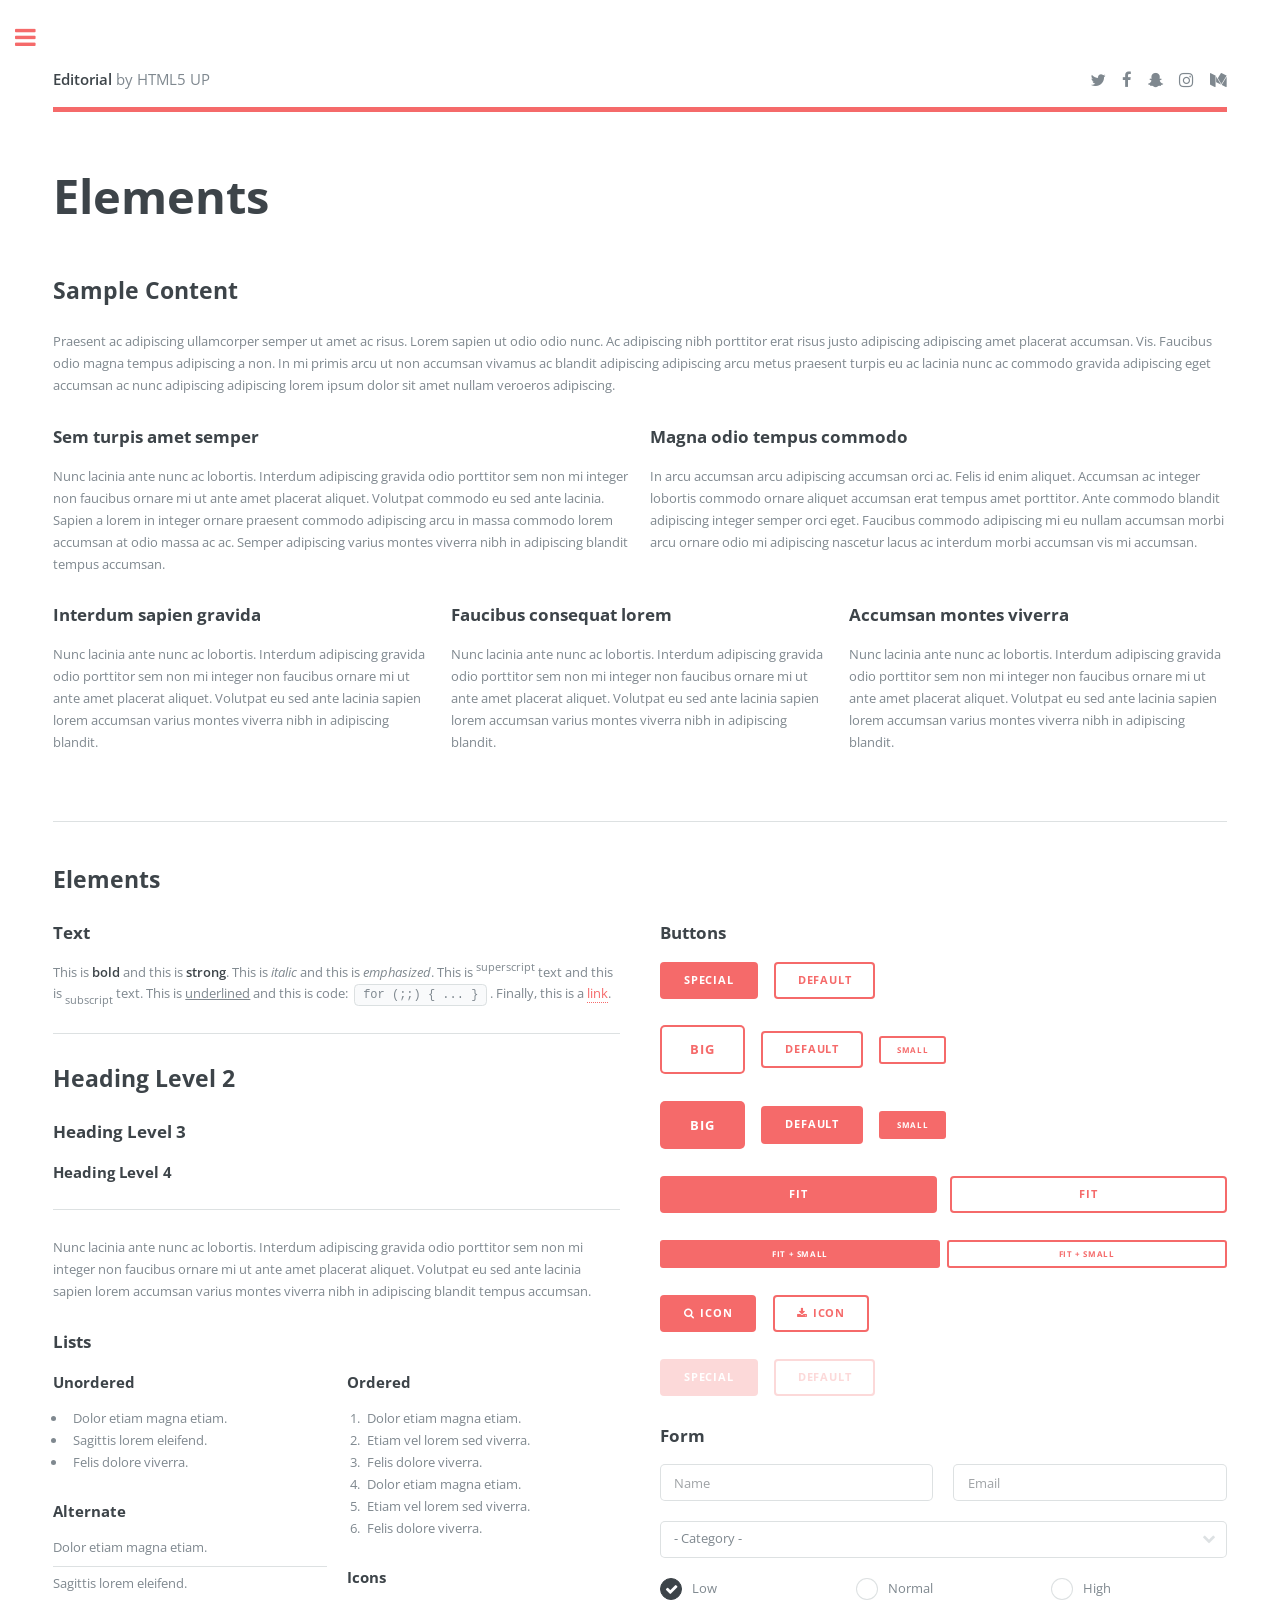
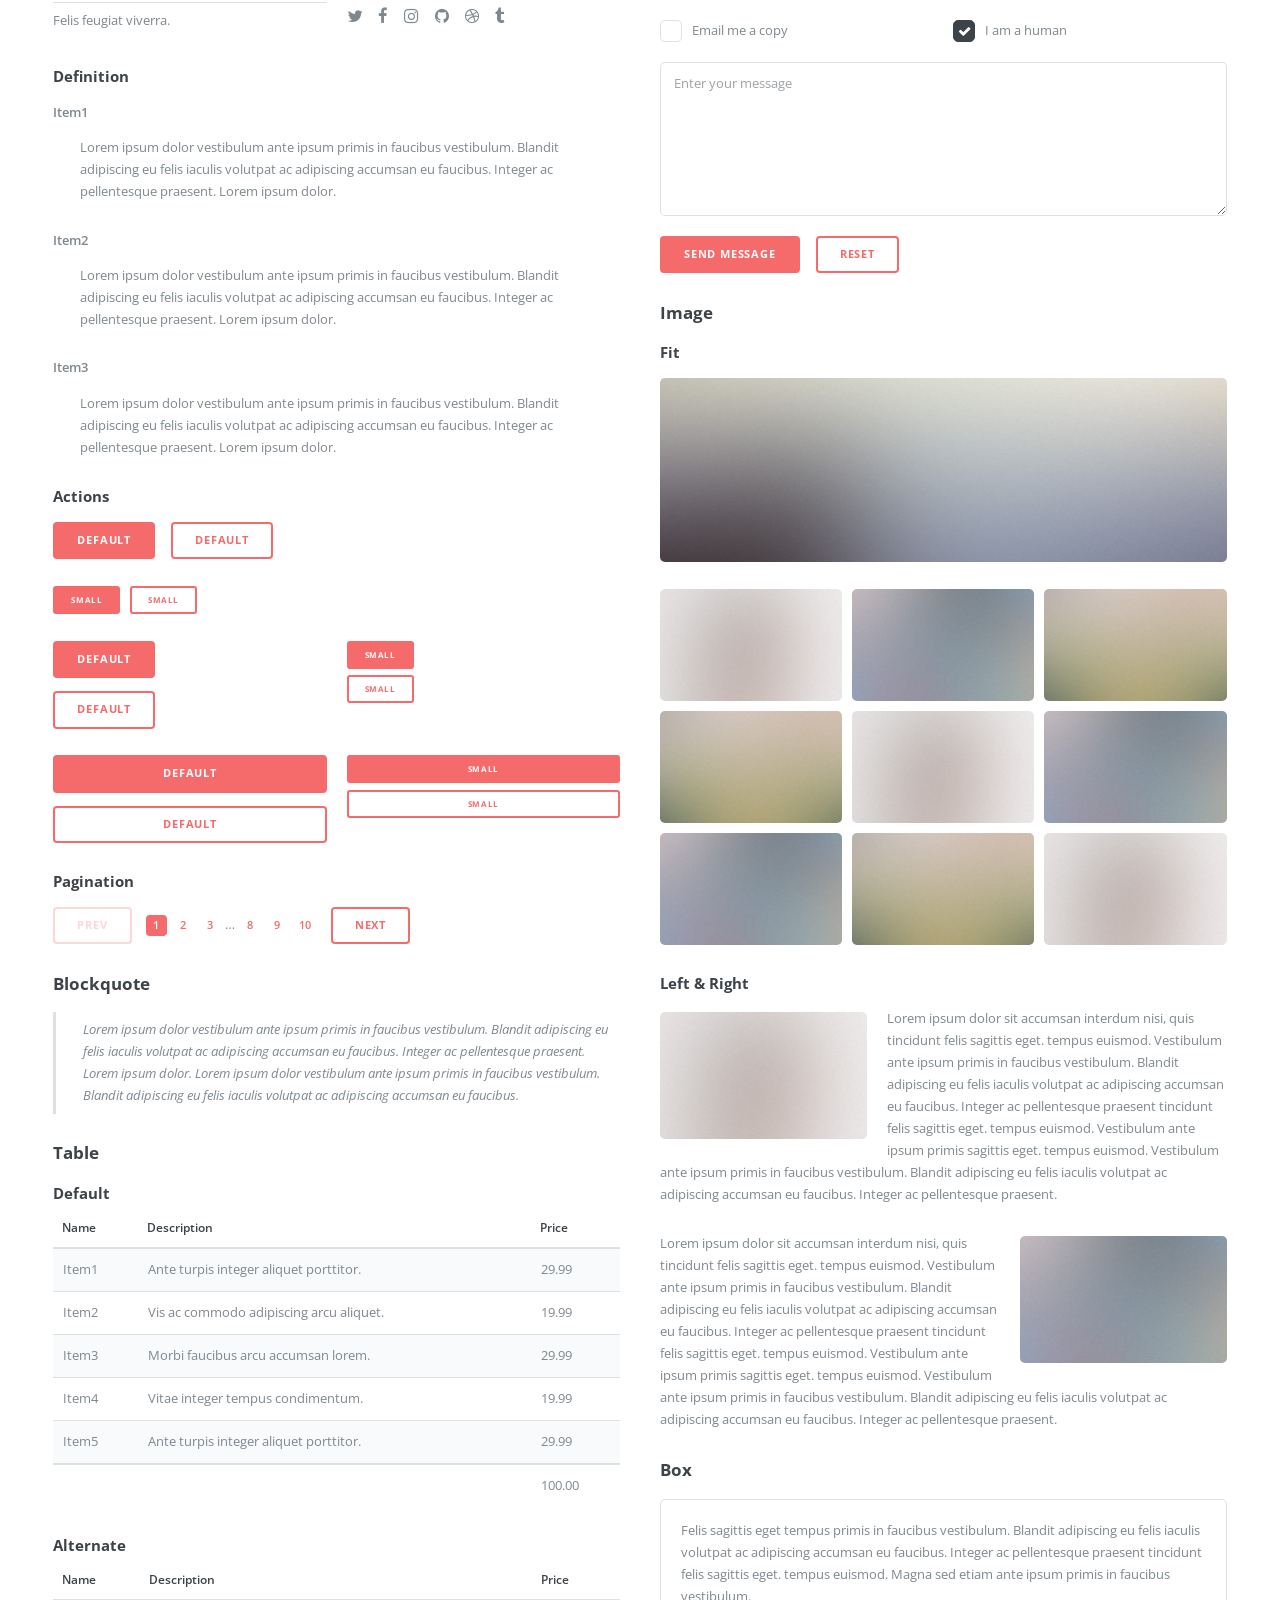
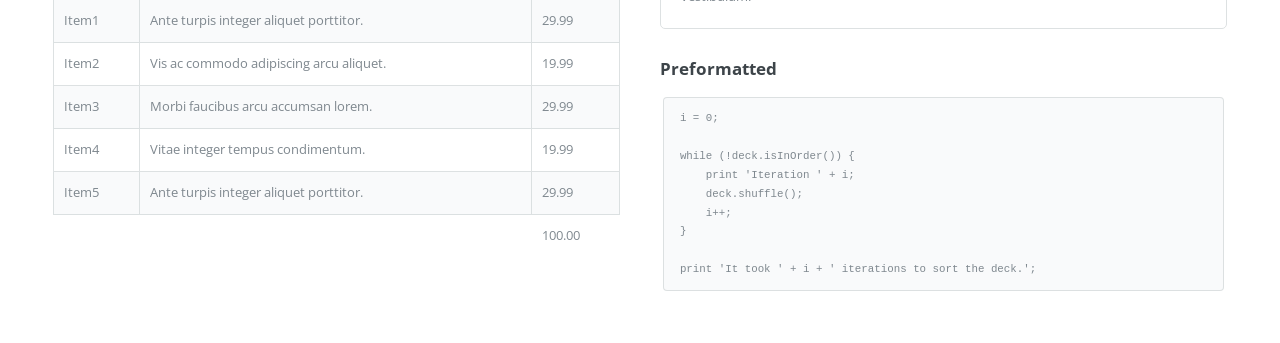
<file: web/nportal/elements.html>
<!DOCTYPE HTML>
<!--
	Editorial by HTML5 UP
	html5up.net | @ajlkn
	Free for personal and commercial use under the CCA 3.0 license (html5up.net/license)
-->
<html>
	<head>
		<title>Elements - Editorial by HTML5 UP</title>
		<meta charset="utf-8" />
		<meta name="viewport" content="width=device-width, initial-scale=1, user-scalable=no" />
		<!--[if lte IE 8]><script src="js/ie/html5shiv.js"></script><![endif]-->
		<link rel="stylesheet" href="css/main.css" />
		<!--[if lte IE 9]><link rel="stylesheet" href="css/ie9.css" /><![endif]-->
		<!--[if lte IE 8]><link rel="stylesheet" href="css/ie8.css" /><![endif]-->
	</head>
	<body>

		<!-- Wrapper -->
			<div id="wrapper">

				<!-- Main -->
					<div id="main">
						<div class="inner">

							<!-- Header -->
								<header id="header">
									<a href="../index.html" class="logo"><strong>Editorial</strong> by HTML5 UP</a>
									<ul class="icons">
										<li><a href="#" class="icon fa-twitter"><span class="label">Twitter</span></a></li>
										<li><a href="#" class="icon fa-facebook"><span class="label">Facebook</span></a></li>
										<li><a href="#" class="icon fa-snapchat-ghost"><span class="label">Snapchat</span></a></li>
										<li><a href="#" class="icon fa-instagram"><span class="label">Instagram</span></a></li>
										<li><a href="#" class="icon fa-medium"><span class="label">Medium</span></a></li>
									</ul>
								</header>

							<!-- Content -->
								<section>
									<header class="main">
										<h1>Elements</h1>
									</header>

									<!-- Content -->
										<h2 id="content">Sample Content</h2>
										<p>Praesent ac adipiscing ullamcorper semper ut amet ac risus. Lorem sapien ut odio odio nunc. Ac adipiscing nibh porttitor erat risus justo adipiscing adipiscing amet placerat accumsan. Vis. Faucibus odio magna tempus adipiscing a non. In mi primis arcu ut non accumsan vivamus ac blandit adipiscing adipiscing arcu metus praesent turpis eu ac lacinia nunc ac commodo gravida adipiscing eget accumsan ac nunc adipiscing adipiscing lorem ipsum dolor sit amet nullam veroeros adipiscing.</p>
										<div class="row">
											<div class="6u 12u$(small)">
												<h3>Sem turpis amet semper</h3>
												<p>Nunc lacinia ante nunc ac lobortis. Interdum adipiscing gravida odio porttitor sem non mi integer non faucibus ornare mi ut ante amet placerat aliquet. Volutpat commodo eu sed ante lacinia. Sapien a lorem in integer ornare praesent commodo adipiscing arcu in massa commodo lorem accumsan at odio massa ac ac. Semper adipiscing varius montes viverra nibh in adipiscing blandit tempus accumsan.</p>
											</div>
											<div class="6u$ 12u$(small)">
												<h3>Magna odio tempus commodo</h3>
												<p>In arcu accumsan arcu adipiscing accumsan orci ac. Felis id enim aliquet. Accumsan ac integer lobortis commodo ornare aliquet accumsan erat tempus amet porttitor. Ante commodo blandit adipiscing integer semper orci eget. Faucibus commodo adipiscing mi eu nullam accumsan morbi arcu ornare odio mi adipiscing nascetur lacus ac interdum morbi accumsan vis mi accumsan.</p>
											</div>
											<!-- Break -->
											<div class="4u 12u$(medium)">
												<h3>Interdum sapien gravida</h3>
												<p>Nunc lacinia ante nunc ac lobortis. Interdum adipiscing gravida odio porttitor sem non mi integer non faucibus ornare mi ut ante amet placerat aliquet. Volutpat eu sed ante lacinia sapien lorem accumsan varius montes viverra nibh in adipiscing blandit.</p>
											</div>
											<div class="4u 12u$(medium)">
												<h3>Faucibus consequat lorem</h3>
												<p>Nunc lacinia ante nunc ac lobortis. Interdum adipiscing gravida odio porttitor sem non mi integer non faucibus ornare mi ut ante amet placerat aliquet. Volutpat eu sed ante lacinia sapien lorem accumsan varius montes viverra nibh in adipiscing blandit.</p>
											</div>
											<div class="4u$ 12u$(medium)">
												<h3>Accumsan montes viverra</h3>
												<p>Nunc lacinia ante nunc ac lobortis. Interdum adipiscing gravida odio porttitor sem non mi integer non faucibus ornare mi ut ante amet placerat aliquet. Volutpat eu sed ante lacinia sapien lorem accumsan varius montes viverra nibh in adipiscing blandit.</p>
											</div>
										</div>

									<hr class="major" />

									<!-- Elements -->
										<h2 id="elements">Elements</h2>
										<div class="row 200%">
											<div class="6u 12u$(medium)">

												<!-- Text stuff -->
													<h3>Text</h3>
													<p>This is <b>bold</b> and this is <strong>strong</strong>. This is <i>italic</i> and this is <em>emphasized</em>.
													This is <sup>superscript</sup> text and this is <sub>subscript</sub> text.
													This is <u>underlined</u> and this is code: <code>for (;;) { ... }</code>.
													Finally, this is a <a href="#">link</a>.</p>
													<hr />
													<h2>Heading Level 2</h2>
													<h3>Heading Level 3</h3>
													<h4>Heading Level 4</h4>
													<hr />
													<p>Nunc lacinia ante nunc ac lobortis. Interdum adipiscing gravida odio porttitor sem non mi integer non faucibus ornare mi ut ante amet placerat aliquet. Volutpat eu sed ante lacinia sapien lorem accumsan varius montes viverra nibh in adipiscing blandit tempus accumsan.</p>

												<!-- Lists -->
													<h3>Lists</h3>
													<div class="row">
														<div class="6u 12u$(small)">

															<h4>Unordered</h4>
															<ul>
																<li>Dolor etiam magna etiam.</li>
																<li>Sagittis lorem eleifend.</li>
																<li>Felis dolore viverra.</li>
															</ul>

															<h4>Alternate</h4>
															<ul class="alt">
																<li>Dolor etiam magna etiam.</li>
																<li>Sagittis lorem eleifend.</li>
																<li>Felis feugiat viverra.</li>
															</ul>

														</div>
														<div class="6u$ 12u$(small)">

															<h4>Ordered</h4>
															<ol>
																<li>Dolor etiam magna etiam.</li>
																<li>Etiam vel lorem sed viverra.</li>
																<li>Felis dolore viverra.</li>
																<li>Dolor etiam magna etiam.</li>
																<li>Etiam vel lorem sed viverra.</li>
																<li>Felis dolore viverra.</li>
															</ol>

															<h4>Icons</h4>
															<ul class="icons">
																<li><a href="#" class="icon fa-twitter"><span class="label">Twitter</span></a></li>
																<li><a href="#" class="icon fa-facebook"><span class="label">Facebook</span></a></li>
																<li><a href="#" class="icon fa-instagram"><span class="label">Instagram</span></a></li>
																<li><a href="#" class="icon fa-github"><span class="label">Github</span></a></li>
																<li><a href="#" class="icon fa-dribbble"><span class="label">Dribbble</span></a></li>
																<li><a href="#" class="icon fa-tumblr"><span class="label">Tumblr</span></a></li>
															</ul>

														</div>
													</div>
													<h4>Definition</h4>
													<dl>
														<dt>Item1</dt>
														<dd>
															<p>Lorem ipsum dolor vestibulum ante ipsum primis in faucibus vestibulum. Blandit adipiscing eu felis iaculis volutpat ac adipiscing accumsan eu faucibus. Integer ac pellentesque praesent. Lorem ipsum dolor.</p>
														</dd>
														<dt>Item2</dt>
														<dd>
															<p>Lorem ipsum dolor vestibulum ante ipsum primis in faucibus vestibulum. Blandit adipiscing eu felis iaculis volutpat ac adipiscing accumsan eu faucibus. Integer ac pellentesque praesent. Lorem ipsum dolor.</p>
														</dd>
														<dt>Item3</dt>
														<dd>
															<p>Lorem ipsum dolor vestibulum ante ipsum primis in faucibus vestibulum. Blandit adipiscing eu felis iaculis volutpat ac adipiscing accumsan eu faucibus. Integer ac pellentesque praesent. Lorem ipsum dolor.</p>
														</dd>
													</dl>

													<h4>Actions</h4>
													<ul class="actions">
														<li><a href="#" class="button special">Default</a></li>
														<li><a href="#" class="button">Default</a></li>
													</ul>
													<ul class="actions small">
														<li><a href="#" class="button special small">Small</a></li>
														<li><a href="#" class="button small">Small</a></li>
													</ul>
													<div class="row">
														<div class="6u 12u$(small)">
															<ul class="actions vertical">
																<li><a href="#" class="button special">Default</a></li>
																<li><a href="#" class="button">Default</a></li>
															</ul>
														</div>
														<div class="6u$ 12u$(small)">
															<ul class="actions vertical small">
																<li><a href="#" class="button special small">Small</a></li>
																<li><a href="#" class="button small">Small</a></li>
															</ul>
														</div>
														<div class="6u 12u$(small)">
															<ul class="actions vertical">
																<li><a href="#" class="button special fit">Default</a></li>
																<li><a href="#" class="button fit">Default</a></li>
															</ul>
														</div>
														<div class="6u$ 12u$(small)">
															<ul class="actions vertical small">
																<li><a href="#" class="button special small fit">Small</a></li>
																<li><a href="#" class="button small fit">Small</a></li>
															</ul>
														</div>
													</div>

													<h4>Pagination</h4>
													<ul class="pagination">
														<li><span class="button disabled">Prev</span></li>
														<li><a href="#" class="page active">1</a></li>
														<li><a href="#" class="page">2</a></li>
														<li><a href="#" class="page">3</a></li>
														<li><span>&hellip;</span></li>
														<li><a href="#" class="page">8</a></li>
														<li><a href="#" class="page">9</a></li>
														<li><a href="#" class="page">10</a></li>
														<li><a href="#" class="button">Next</a></li>
													</ul>

												<!-- Blockquote -->
													<h3>Blockquote</h3>
													<blockquote>Lorem ipsum dolor vestibulum ante ipsum primis in faucibus vestibulum. Blandit adipiscing eu felis iaculis volutpat ac adipiscing accumsan eu faucibus. Integer ac pellentesque praesent. Lorem ipsum dolor. Lorem ipsum dolor vestibulum ante ipsum primis in faucibus vestibulum. Blandit adipiscing eu felis iaculis volutpat ac adipiscing accumsan eu faucibus.</blockquote>

												<!-- Table -->
													<h3>Table</h3>

													<h4>Default</h4>
													<div class="table-wrapper">
														<table>
															<thead>
																<tr>
																	<th>Name</th>
																	<th>Description</th>
																	<th>Price</th>
																</tr>
															</thead>
															<tbody>
																<tr>
																	<td>Item1</td>
																	<td>Ante turpis integer aliquet porttitor.</td>
																	<td>29.99</td>
																</tr>
																<tr>
																	<td>Item2</td>
																	<td>Vis ac commodo adipiscing arcu aliquet.</td>
																	<td>19.99</td>
																</tr>
																<tr>
																	<td>Item3</td>
																	<td> Morbi faucibus arcu accumsan lorem.</td>
																	<td>29.99</td>
																</tr>
																<tr>
																	<td>Item4</td>
																	<td>Vitae integer tempus condimentum.</td>
																	<td>19.99</td>
																</tr>
																<tr>
																	<td>Item5</td>
																	<td>Ante turpis integer aliquet porttitor.</td>
																	<td>29.99</td>
																</tr>
															</tbody>
															<tfoot>
																<tr>
																	<td colspan="2"></td>
																	<td>100.00</td>
																</tr>
															</tfoot>
														</table>
													</div>

													<h4>Alternate</h4>
													<div class="table-wrapper">
														<table class="alt">
															<thead>
																<tr>
																	<th>Name</th>
																	<th>Description</th>
																	<th>Price</th>
																</tr>
															</thead>
															<tbody>
																<tr>
																	<td>Item1</td>
																	<td>Ante turpis integer aliquet porttitor.</td>
																	<td>29.99</td>
																</tr>
																<tr>
																	<td>Item2</td>
																	<td>Vis ac commodo adipiscing arcu aliquet.</td>
																	<td>19.99</td>
																</tr>
																<tr>
																	<td>Item3</td>
																	<td> Morbi faucibus arcu accumsan lorem.</td>
																	<td>29.99</td>
																</tr>
																<tr>
																	<td>Item4</td>
																	<td>Vitae integer tempus condimentum.</td>
																	<td>19.99</td>
																</tr>
																<tr>
																	<td>Item5</td>
																	<td>Ante turpis integer aliquet porttitor.</td>
																	<td>29.99</td>
																</tr>
															</tbody>
															<tfoot>
																<tr>
																	<td colspan="2"></td>
																	<td>100.00</td>
																</tr>
															</tfoot>
														</table>
													</div>

											</div>
											<div class="6u$ 12u$(medium)">

												<!-- Buttons -->
													<h3>Buttons</h3>
													<ul class="actions">
														<li><a href="#" class="button special">Special</a></li>
														<li><a href="#" class="button">Default</a></li>
													</ul>
													<ul class="actions">
														<li><a href="#" class="button big">Big</a></li>
														<li><a href="#" class="button">Default</a></li>
														<li><a href="#" class="button small">Small</a></li>
													</ul>
													<ul class="actions">
														<li><a href="#" class="button special big">Big</a></li>
														<li><a href="#" class="button special">Default</a></li>
														<li><a href="#" class="button special small">Small</a></li>
													</ul>
													<ul class="actions fit">
														<li><a href="#" class="button special fit">Fit</a></li>
														<li><a href="#" class="button fit">Fit</a></li>
													</ul>
													<ul class="actions fit small">
														<li><a href="#" class="button special fit small">Fit + Small</a></li>
														<li><a href="#" class="button fit small">Fit + Small</a></li>
													</ul>
													<ul class="actions">
														<li><a href="#" class="button special icon fa-search">Icon</a></li>
														<li><a href="#" class="button icon fa-download">Icon</a></li>
													</ul>
													<ul class="actions">
														<li><span class="button special disabled">Special</span></li>
														<li><span class="button disabled">Default</span></li>
													</ul>

												<!-- Form -->
													<h3>Form</h3>

													<form method="post" action="#">
														<div class="row uniform">
															<div class="6u 12u$(xsmall)">
																<input type="text" name="demo-name" id="demo-name" value="" placeholder="Name" />
															</div>
															<div class="6u$ 12u$(xsmall)">
																<input type="email" name="demo-email" id="demo-email" value="" placeholder="Email" />
															</div>
															<!-- Break -->
															<div class="12u$">
																<div class="select-wrapper">
																	<select name="demo-category" id="demo-category">
																		<option value="">- Category -</option>
																		<option value="1">Manufacturing</option>
																		<option value="1">Shipping</option>
																		<option value="1">Administration</option>
																		<option value="1">Human Resources</option>
																	</select>
																</div>
															</div>
															<!-- Break -->
															<div class="4u 12u$(small)">
																<input type="radio" id="demo-priority-low" name="demo-priority" checked>
																<label for="demo-priority-low">Low</label>
															</div>
															<div class="4u 12u$(small)">
																<input type="radio" id="demo-priority-normal" name="demo-priority">
																<label for="demo-priority-normal">Normal</label>
															</div>
															<div class="4u$ 12u$(small)">
																<input type="radio" id="demo-priority-high" name="demo-priority">
																<label for="demo-priority-high">High</label>
															</div>
															<!-- Break -->
															<div class="6u 12u$(small)">
																<input type="checkbox" id="demo-copy" name="demo-copy">
																<label for="demo-copy">Email me a copy</label>
															</div>
															<div class="6u$ 12u$(small)">
																<input type="checkbox" id="demo-human" name="demo-human" checked>
																<label for="demo-human">I am a human</label>
															</div>
															<!-- Break -->
															<div class="12u$">
																<textarea name="demo-message" id="demo-message" placeholder="Enter your message" rows="6"></textarea>
															</div>
															<!-- Break -->
															<div class="12u$">
																<ul class="actions">
																	<li><input type="submit" value="Send Message" class="special" /></li>
																	<li><input type="reset" value="Reset" /></li>
																</ul>
															</div>
														</div>
													</form>

												<!-- Image -->
													<h3>Image</h3>

													<h4>Fit</h4>
													<span class="image fit"><img src="images/pic11.jpg" alt="" /></span>
													<div class="box alt">
														<div class="row 50% uniform">
															<div class="4u"><span class="image fit"><img src="images/pic01.jpg" alt="" /></span></div>
															<div class="4u"><span class="image fit"><img src="images/pic02.jpg" alt="" /></span></div>
															<div class="4u$"><span class="image fit"><img src="images/pic03.jpg" alt="" /></span></div>
															<!-- Break -->
															<div class="4u"><span class="image fit"><img src="images/pic03.jpg" alt="" /></span></div>
															<div class="4u"><span class="image fit"><img src="images/pic01.jpg" alt="" /></span></div>
															<div class="4u$"><span class="image fit"><img src="images/pic02.jpg" alt="" /></span></div>
															<!-- Break -->
															<div class="4u"><span class="image fit"><img src="images/pic02.jpg" alt="" /></span></div>
															<div class="4u"><span class="image fit"><img src="images/pic03.jpg" alt="" /></span></div>
															<div class="4u$"><span class="image fit"><img src="images/pic01.jpg" alt="" /></span></div>
														</div>
													</div>

													<h4>Left &amp; Right</h4>
													<p><span class="image left"><img src="images/pic01.jpg" alt="" /></span>Lorem ipsum dolor sit accumsan interdum nisi, quis tincidunt felis sagittis eget. tempus euismod. Vestibulum ante ipsum primis in faucibus vestibulum. Blandit adipiscing eu felis iaculis volutpat ac adipiscing accumsan eu faucibus. Integer ac pellentesque praesent tincidunt felis sagittis eget. tempus euismod. Vestibulum ante ipsum primis sagittis eget. tempus euismod. Vestibulum ante ipsum primis in faucibus vestibulum. Blandit adipiscing eu felis iaculis volutpat ac adipiscing accumsan eu faucibus. Integer ac pellentesque praesent.</p>
													<p><span class="image right"><img src="images/pic02.jpg" alt="" /></span>Lorem ipsum dolor sit accumsan interdum nisi, quis tincidunt felis sagittis eget. tempus euismod. Vestibulum ante ipsum primis in faucibus vestibulum. Blandit adipiscing eu felis iaculis volutpat ac adipiscing accumsan eu faucibus. Integer ac pellentesque praesent tincidunt felis sagittis eget. tempus euismod. Vestibulum ante ipsum primis sagittis eget. tempus euismod. Vestibulum ante ipsum primis in faucibus vestibulum. Blandit adipiscing eu felis iaculis volutpat ac adipiscing accumsan eu faucibus. Integer ac pellentesque praesent.</p>

												<!-- Box -->
													<h3>Box</h3>
													<div class="box">
														<p>Felis sagittis eget tempus primis in faucibus vestibulum. Blandit adipiscing eu felis iaculis volutpat ac adipiscing accumsan eu faucibus. Integer ac pellentesque praesent tincidunt felis sagittis eget. tempus euismod. Magna sed etiam ante ipsum primis in faucibus vestibulum.</p>
													</div>

												<!-- Preformatted Code -->
													<h3>Preformatted</h3>
													<pre><code>i = 0;

while (!deck.isInOrder()) {
    print 'Iteration ' + i;
    deck.shuffle();
    i++;
}

print 'It took ' + i + ' iterations to sort the deck.';
</code></pre>

											</div>
										</div>

								</section>

						</div>
					</div>

				<!-- Sidebar -->
					<div id="sidebar">
						<div class="inner">

							<!-- Search -->
								<section id="search" class="alt">
									<form method="post" action="#">
										<input type="text" name="query" id="query" placeholder="Search" />
									</form>
								</section>

							<!-- Menu -->
								<nav id="menu">
									<header class="major">
										<h2>Menu</h2>
									</header>
									<ul>
										<li><a href="../index.html">Homepage</a></li>
										<li><a href="generic.html">Generic</a></li>
										<li><a href="elements.html">Elements</a></li>
										<li>
											<span class="opener">Submenu</span>
											<ul>
												<li><a href="#">Lorem Dolor</a></li>
												<li><a href="#">Ipsum Adipiscing</a></li>
												<li><a href="#">Tempus Magna</a></li>
												<li><a href="#">Feugiat Veroeros</a></li>
											</ul>
										</li>
										<li><a href="#">Etiam Dolore</a></li>
										<li><a href="#">Adipiscing</a></li>
										<li>
											<span class="opener">Another Submenu</span>
											<ul>
												<li><a href="#">Lorem Dolor</a></li>
												<li><a href="#">Ipsum Adipiscing</a></li>
												<li><a href="#">Tempus Magna</a></li>
												<li><a href="#">Feugiat Veroeros</a></li>
											</ul>
										</li>
										<li><a href="#">Maximus Erat</a></li>
										<li><a href="#">Sapien Mauris</a></li>
										<li><a href="#">Amet Lacinia</a></li>
									</ul>
								</nav>

							<!-- Section -->
								<section>
									<header class="major">
										<h2>Ante interdum</h2>
									</header>
									<div class="mini-posts">
										<article>
											<a href="#" class="image"><img src="images/pic07.jpg" alt="" /></a>
											<p>Aenean ornare velit lacus, ac varius enim lorem ullamcorper dolore aliquam.</p>
										</article>
										<article>
											<a href="#" class="image"><img src="images/pic08.jpg" alt="" /></a>
											<p>Aenean ornare velit lacus, ac varius enim lorem ullamcorper dolore aliquam.</p>
										</article>
										<article>
											<a href="#" class="image"><img src="images/pic09.jpg" alt="" /></a>
											<p>Aenean ornare velit lacus, ac varius enim lorem ullamcorper dolore aliquam.</p>
										</article>
									</div>
									<ul class="actions">
										<li><a href="#" class="button">More</a></li>
									</ul>
								</section>

							<!-- Section -->
								<section>
									<header class="major">
										<h2>Get in touch</h2>
									</header>
									<p>Sed varius enim lorem ullamcorper dolore aliquam aenean ornare velit lacus, ac varius enim lorem ullamcorper dolore. Proin sed aliquam facilisis ante interdum. Sed nulla amet lorem feugiat tempus aliquam.</p>
									<ul class="contact">
										<li class="fa-envelope-o"><a href="#">information@untitled.tld</a></li>
										<li class="fa-phone">(000) 000-0000</li>
										<li class="fa-home">1234 Somewhere Road #8254<br />
										Nashville, TN 00000-0000</li>
									</ul>
								</section>

							<!-- Footer -->
								<footer id="footer">
									<p class="copyright">&copy; Untitled. All rights reserved. Demo Images: <a href="https://unsplash.com">Unsplash</a>. Design: <a href="https://html5up.net">HTML5 UP</a>.</p>
								</footer>

						</div>
					</div>

			</div>

		<!-- Scripts -->
			<script src="js/jquery.min.js"></script>
			<script src="js/skel.min.js"></script>
			<script src="js/util.js"></script>
			<!--[if lte IE 8]><script src="js/ie/respond.min.js"></script><![endif]-->
			<script src="js/main.js"></script>

	</body>
</html>
</file>
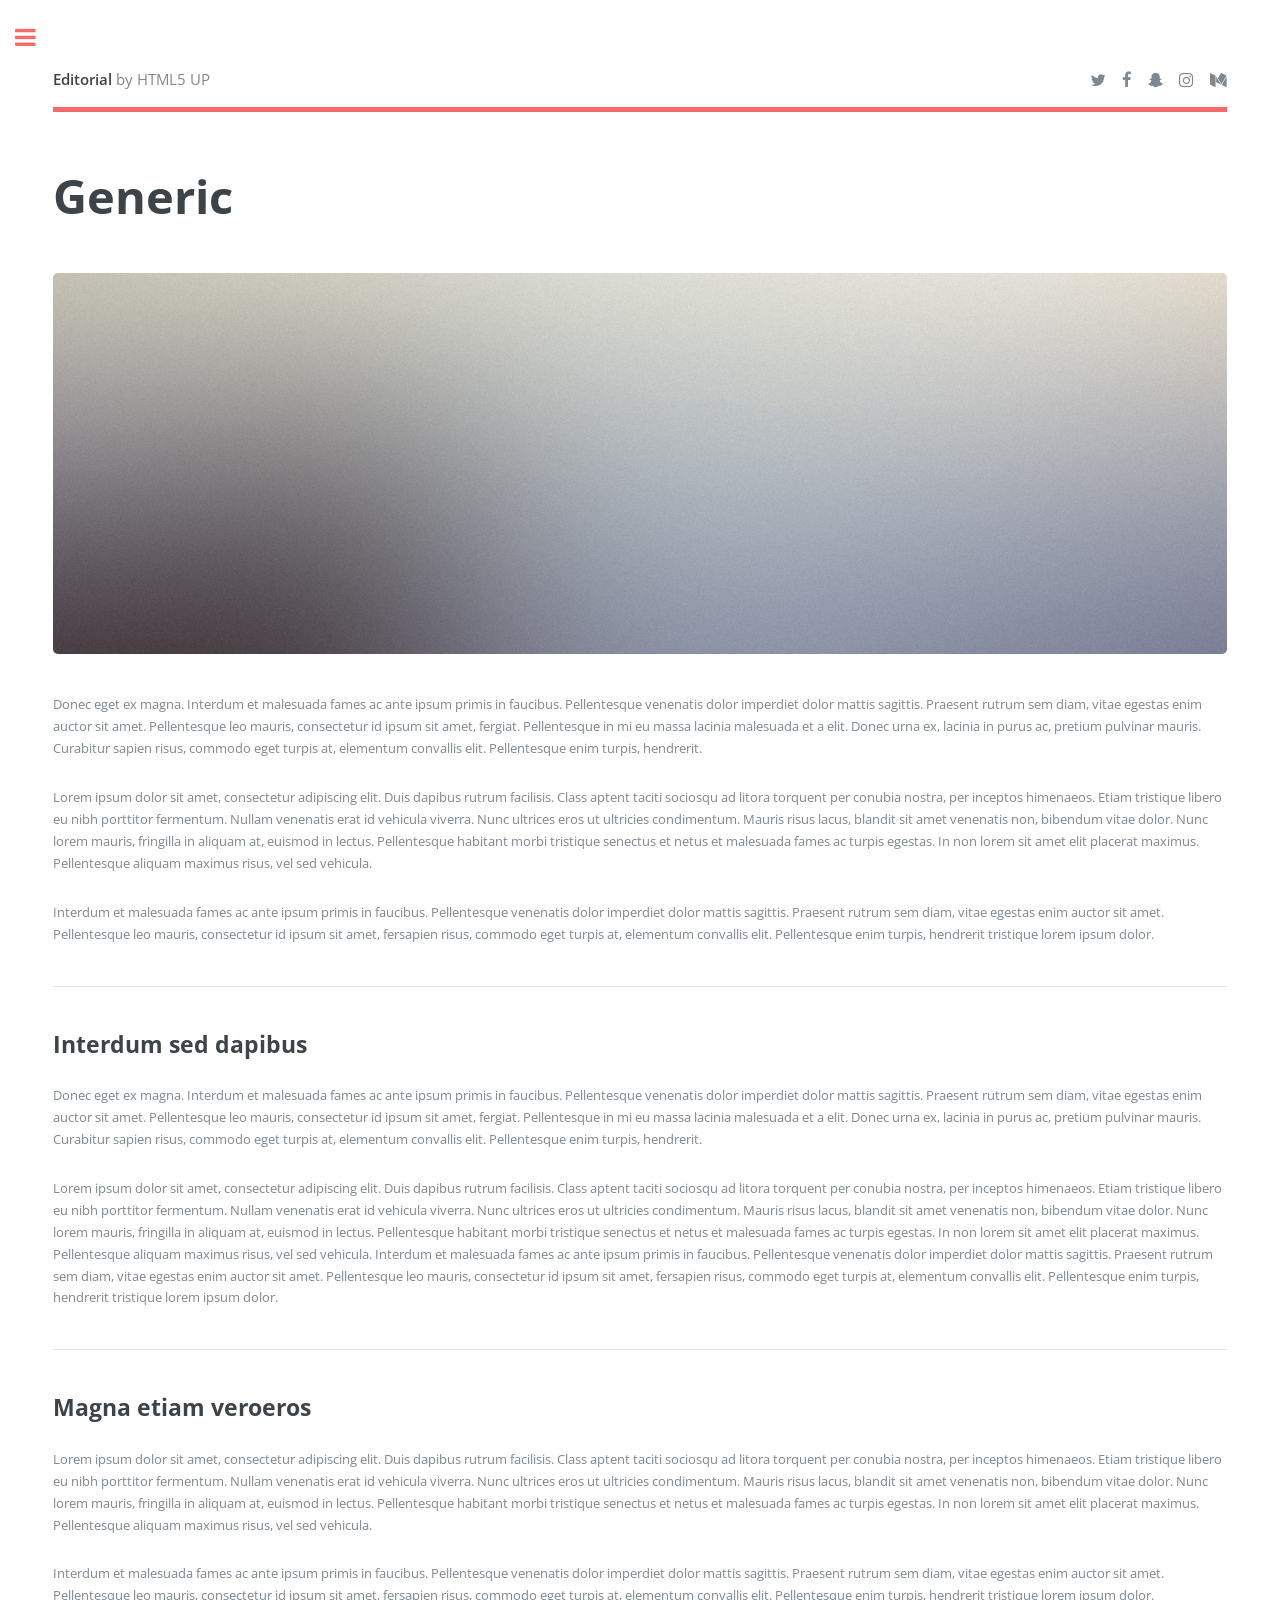
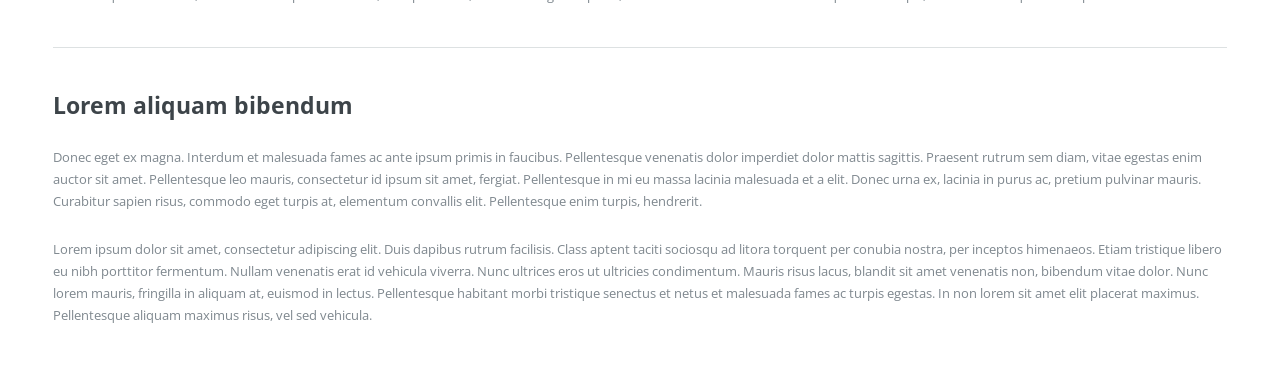
<file: web/nportal/generic.html>
<!DOCTYPE HTML>
<!--
	Editorial by HTML5 UP
	html5up.net | @ajlkn
	Free for personal and commercial use under the CCA 3.0 license (html5up.net/license)
-->
<html>
	<head>
		<title>Generic - Editorial by HTML5 UP</title>
		<meta charset="utf-8" />
		<meta name="viewport" content="width=device-width, initial-scale=1, user-scalable=no" />
		<!--[if lte IE 8]><script src="js/ie/html5shiv.js"></script><![endif]-->
		<link rel="stylesheet" href="css/main.css" />
		<!--[if lte IE 9]><link rel="stylesheet" href="css/ie9.css" /><![endif]-->
		<!--[if lte IE 8]><link rel="stylesheet" href="css/ie8.css" /><![endif]-->
	</head>
	<body>

		<!-- Wrapper -->
			<div id="wrapper">

				<!-- Main -->
					<div id="main">
						<div class="inner">

							<!-- Header -->
								<header id="header">
									<a href="../index.html" class="logo"><strong>Editorial</strong> by HTML5 UP</a>
									<ul class="icons">
										<li><a href="#" class="icon fa-twitter"><span class="label">Twitter</span></a></li>
										<li><a href="#" class="icon fa-facebook"><span class="label">Facebook</span></a></li>
										<li><a href="#" class="icon fa-snapchat-ghost"><span class="label">Snapchat</span></a></li>
										<li><a href="#" class="icon fa-instagram"><span class="label">Instagram</span></a></li>
										<li><a href="#" class="icon fa-medium"><span class="label">Medium</span></a></li>
									</ul>
								</header>

							<!-- Content -->
								<section>
									<header class="main">
										<h1>Generic</h1>
									</header>

									<span class="image main"><img src="images/pic11.jpg" alt="" /></span>

									<p>Donec eget ex magna. Interdum et malesuada fames ac ante ipsum primis in faucibus. Pellentesque venenatis dolor imperdiet dolor mattis sagittis. Praesent rutrum sem diam, vitae egestas enim auctor sit amet. Pellentesque leo mauris, consectetur id ipsum sit amet, fergiat. Pellentesque in mi eu massa lacinia malesuada et a elit. Donec urna ex, lacinia in purus ac, pretium pulvinar mauris. Curabitur sapien risus, commodo eget turpis at, elementum convallis elit. Pellentesque enim turpis, hendrerit.</p>
									<p>Lorem ipsum dolor sit amet, consectetur adipiscing elit. Duis dapibus rutrum facilisis. Class aptent taciti sociosqu ad litora torquent per conubia nostra, per inceptos himenaeos. Etiam tristique libero eu nibh porttitor fermentum. Nullam venenatis erat id vehicula viverra. Nunc ultrices eros ut ultricies condimentum. Mauris risus lacus, blandit sit amet venenatis non, bibendum vitae dolor. Nunc lorem mauris, fringilla in aliquam at, euismod in lectus. Pellentesque habitant morbi tristique senectus et netus et malesuada fames ac turpis egestas. In non lorem sit amet elit placerat maximus. Pellentesque aliquam maximus risus, vel sed vehicula.</p>
									<p>Interdum et malesuada fames ac ante ipsum primis in faucibus. Pellentesque venenatis dolor imperdiet dolor mattis sagittis. Praesent rutrum sem diam, vitae egestas enim auctor sit amet. Pellentesque leo mauris, consectetur id ipsum sit amet, fersapien risus, commodo eget turpis at, elementum convallis elit. Pellentesque enim turpis, hendrerit tristique lorem ipsum dolor.</p>

									<hr class="major" />

									<h2>Interdum sed dapibus</h2>
									<p>Donec eget ex magna. Interdum et malesuada fames ac ante ipsum primis in faucibus. Pellentesque venenatis dolor imperdiet dolor mattis sagittis. Praesent rutrum sem diam, vitae egestas enim auctor sit amet. Pellentesque leo mauris, consectetur id ipsum sit amet, fergiat. Pellentesque in mi eu massa lacinia malesuada et a elit. Donec urna ex, lacinia in purus ac, pretium pulvinar mauris. Curabitur sapien risus, commodo eget turpis at, elementum convallis elit. Pellentesque enim turpis, hendrerit.</p>
									<p>Lorem ipsum dolor sit amet, consectetur adipiscing elit. Duis dapibus rutrum facilisis. Class aptent taciti sociosqu ad litora torquent per conubia nostra, per inceptos himenaeos. Etiam tristique libero eu nibh porttitor fermentum. Nullam venenatis erat id vehicula viverra. Nunc ultrices eros ut ultricies condimentum. Mauris risus lacus, blandit sit amet venenatis non, bibendum vitae dolor. Nunc lorem mauris, fringilla in aliquam at, euismod in lectus. Pellentesque habitant morbi tristique senectus et netus et malesuada fames ac turpis egestas. In non lorem sit amet elit placerat maximus. Pellentesque aliquam maximus risus, vel sed vehicula. Interdum et malesuada fames ac ante ipsum primis in faucibus. Pellentesque venenatis dolor imperdiet dolor mattis sagittis. Praesent rutrum sem diam, vitae egestas enim auctor sit amet. Pellentesque leo mauris, consectetur id ipsum sit amet, fersapien risus, commodo eget turpis at, elementum convallis elit. Pellentesque enim turpis, hendrerit tristique lorem ipsum dolor.</p>

									<hr class="major" />

									<h2>Magna etiam veroeros</h2>
									<p>Lorem ipsum dolor sit amet, consectetur adipiscing elit. Duis dapibus rutrum facilisis. Class aptent taciti sociosqu ad litora torquent per conubia nostra, per inceptos himenaeos. Etiam tristique libero eu nibh porttitor fermentum. Nullam venenatis erat id vehicula viverra. Nunc ultrices eros ut ultricies condimentum. Mauris risus lacus, blandit sit amet venenatis non, bibendum vitae dolor. Nunc lorem mauris, fringilla in aliquam at, euismod in lectus. Pellentesque habitant morbi tristique senectus et netus et malesuada fames ac turpis egestas. In non lorem sit amet elit placerat maximus. Pellentesque aliquam maximus risus, vel sed vehicula.</p>
									<p>Interdum et malesuada fames ac ante ipsum primis in faucibus. Pellentesque venenatis dolor imperdiet dolor mattis sagittis. Praesent rutrum sem diam, vitae egestas enim auctor sit amet. Pellentesque leo mauris, consectetur id ipsum sit amet, fersapien risus, commodo eget turpis at, elementum convallis elit. Pellentesque enim turpis, hendrerit tristique lorem ipsum dolor.</p>

									<hr class="major" />

									<h2>Lorem aliquam bibendum</h2>
									<p>Donec eget ex magna. Interdum et malesuada fames ac ante ipsum primis in faucibus. Pellentesque venenatis dolor imperdiet dolor mattis sagittis. Praesent rutrum sem diam, vitae egestas enim auctor sit amet. Pellentesque leo mauris, consectetur id ipsum sit amet, fergiat. Pellentesque in mi eu massa lacinia malesuada et a elit. Donec urna ex, lacinia in purus ac, pretium pulvinar mauris. Curabitur sapien risus, commodo eget turpis at, elementum convallis elit. Pellentesque enim turpis, hendrerit.</p>
									<p>Lorem ipsum dolor sit amet, consectetur adipiscing elit. Duis dapibus rutrum facilisis. Class aptent taciti sociosqu ad litora torquent per conubia nostra, per inceptos himenaeos. Etiam tristique libero eu nibh porttitor fermentum. Nullam venenatis erat id vehicula viverra. Nunc ultrices eros ut ultricies condimentum. Mauris risus lacus, blandit sit amet venenatis non, bibendum vitae dolor. Nunc lorem mauris, fringilla in aliquam at, euismod in lectus. Pellentesque habitant morbi tristique senectus et netus et malesuada fames ac turpis egestas. In non lorem sit amet elit placerat maximus. Pellentesque aliquam maximus risus, vel sed vehicula.</p>

								</section>

						</div>
					</div>

				<!-- Sidebar -->
					<div id="sidebar">
						<div class="inner">

							<!-- Search -->
								<section id="search" class="alt">
									<form method="post" action="#">
										<input type="text" name="query" id="query" placeholder="Search" />
									</form>
								</section>

							<!-- Menu -->
								<nav id="menu">
									<header class="major">
										<h2>Menu</h2>
									</header>
									<ul>
										<li><a href="../index.html">Homepage</a></li>
										<li><a href="generic.html">Generic</a></li>
										<li><a href="elements.html">Elements</a></li>
										<li>
											<span class="opener">Submenu</span>
											<ul>
												<li><a href="#">Lorem Dolor</a></li>
												<li><a href="#">Ipsum Adipiscing</a></li>
												<li><a href="#">Tempus Magna</a></li>
												<li><a href="#">Feugiat Veroeros</a></li>
											</ul>
										</li>
										<li><a href="#">Etiam Dolore</a></li>
										<li><a href="#">Adipiscing</a></li>
										<li>
											<span class="opener">Another Submenu</span>
											<ul>
												<li><a href="#">Lorem Dolor</a></li>
												<li><a href="#">Ipsum Adipiscing</a></li>
												<li><a href="#">Tempus Magna</a></li>
												<li><a href="#">Feugiat Veroeros</a></li>
											</ul>
										</li>
										<li><a href="#">Maximus Erat</a></li>
										<li><a href="#">Sapien Mauris</a></li>
										<li><a href="#">Amet Lacinia</a></li>
									</ul>
								</nav>

							<!-- Section -->
								<section>
									<header class="major">
										<h2>Ante interdum</h2>
									</header>
									<div class="mini-posts">
										<article>
											<a href="#" class="image"><img src="images/pic07.jpg" alt="" /></a>
											<p>Aenean ornare velit lacus, ac varius enim lorem ullamcorper dolore aliquam.</p>
										</article>
										<article>
											<a href="#" class="image"><img src="images/pic08.jpg" alt="" /></a>
											<p>Aenean ornare velit lacus, ac varius enim lorem ullamcorper dolore aliquam.</p>
										</article>
										<article>
											<a href="#" class="image"><img src="images/pic09.jpg" alt="" /></a>
											<p>Aenean ornare velit lacus, ac varius enim lorem ullamcorper dolore aliquam.</p>
										</article>
									</div>
									<ul class="actions">
										<li><a href="#" class="button">More</a></li>
									</ul>
								</section>

							<!-- Section -->
								<section>
									<header class="major">
										<h2>Get in touch</h2>
									</header>
									<p>Sed varius enim lorem ullamcorper dolore aliquam aenean ornare velit lacus, ac varius enim lorem ullamcorper dolore. Proin sed aliquam facilisis ante interdum. Sed nulla amet lorem feugiat tempus aliquam.</p>
									<ul class="contact">
										<li class="fa-envelope-o"><a href="#">information@untitled.tld</a></li>
										<li class="fa-phone">(000) 000-0000</li>
										<li class="fa-home">1234 Somewhere Road #8254<br />
										Nashville, TN 00000-0000</li>
									</ul>
								</section>

							<!-- Footer -->
								<footer id="footer">
									<p class="copyright">&copy; Untitled. All rights reserved. Demo Images: <a href="https://unsplash.com">Unsplash</a>. Design: <a href="https://html5up.net">HTML5 UP</a>.</p>
								</footer>

						</div>
					</div>

			</div>

		<!-- Scripts -->
			<script src="js/jquery.min.js"></script>
			<script src="js/skel.min.js"></script>
			<script src="js/util.js"></script>
			<!--[if lte IE 8]><script src="js/ie/respond.min.js"></script><![endif]-->
			<script src="js/main.js"></script>

	</body>
</html>
</file>
<file: web/nportal/css/ie9.css>
/*
	Editorial by HTML5 UP
	html5up.net | @ajlkn
	Free for personal and commercial use under the CCA 3.0 license (html5up.net/license)
*/

/* Features */

	.features:after {
		clear: both;
		content: '';
		display: block;
	}

	.features article {
		float: left;
	}

		.features article:after {
			clear: both;
			content: '';
			display: block;
		}

		.features article .icon {
			float: left;
		}

/* Posts */

	.posts:after {
		clear: both;
		content: '';
		display: block;
	}

	.posts article {
		float: left;
	}

/* Main */

	#main {
		padding-left: 24em;
	}

/* Sidebar */

	#sidebar {
		position: absolute;
		top: 0;
		left: 0;
		min-height: 100%;
		width: 24em;
	}

/* Banner */

	#banner:after {
		clear: both;
		content: '';
		display: block;
	}

	#banner .content {
		float: left;
		padding-right: 4em;
	}

	#banner .image {
		float: left;
		margin-left: 0;
	}
</file>
<file: web/nportal/css/ie8.css>
/*
	Editorial by HTML5 UP
	html5up.net | @ajlkn
	Free for personal and commercial use under the CCA 3.0 license (html5up.net/license)
*/

/* Button */

	input[type="submit"],
	input[type="reset"],
	input[type="button"],
	button,
	.button {
		border: solid 2px #f56a6a;
	}

/* Posts */

	.posts article {
		width: 40%;
	}
</file>
<file: web/nportal/css/main.css>
@import url(font-awesome.min.css);
@import url("https://fonts.googleapis.com/css?family=Open+Sans:400,600,400italic,600italic|Roboto+Slab:400,700");

/*
	Editorial by HTML5 UP
	html5up.net | @ajlkn
	Free for personal and commercial use under the CCA 3.0 license (html5up.net/license)
*/

/* Reset */

	html, body, div, span, applet, object, iframe, h1, h2, h3, h4, h5, h6, p, blockquote, pre, a, abbr, acronym, address, big, cite, code, del, dfn, em, img, ins, kbd, q, s, samp, small, strike, strong, sub, sup, tt, var, b, u, i, center, dl, dt, dd, ol, ul, li, fieldset, form, label, legend, table, caption, tbody, tfoot, thead, tr, th, td, article, aside, canvas, details, embed, figure, figcaption, footer, header, hgroup, menu, nav, output, ruby, section, summary, time, mark, audio, video {
		margin: 0;
		padding: 0;
		border: 0;
		font-size: 100%;
		font: inherit;
		vertical-align: baseline;
	}

	article, aside, details, figcaption, figure, footer, header, hgroup, menu, nav, section {
		display: block;
	}

	body {
		line-height: 1;
	}

	ol, ul {
		list-style: none;
	}

	blockquote, q {
		quotes: none;
	}

	blockquote:before, blockquote:after, q:before, q:after {
		content: '';
		content: none;
	}

	table {
		border-collapse: collapse;
		border-spacing: 0;
	}

	body {
		-webkit-text-size-adjust: none;
	}

/* Box Model */

	*, *:before, *:after {
		-moz-box-sizing: border-box;
		-webkit-box-sizing: border-box;
		box-sizing: border-box;
	}

/* Grid */

	.row {
		border-bottom: solid 1px transparent;
		-moz-box-sizing: border-box;
		-webkit-box-sizing: border-box;
		box-sizing: border-box;
	}

	.row > * {
		float: left;
		-moz-box-sizing: border-box;
		-webkit-box-sizing: border-box;
		box-sizing: border-box;
	}

	.row:after, .row:before {
		content: '';
		display: block;
		clear: both;
		height: 0;
	}

	.row.uniform > * > :first-child {
		margin-top: 0;
	}

	.row.uniform > * > :last-child {
		margin-bottom: 0;
	}

	.row.\30 \25 > * {
		padding: 0 0 0 0em;
	}

	.row.\30 \25 {
		margin: 0 0 -1px 0em;
	}

	.row.uniform.\30 \25 > * {
		padding: 0em 0 0 0em;
	}

	.row.uniform.\30 \25 {
		margin: 0em 0 -1px 0em;
	}

	.row > * {
		padding: 0 0 0 1.5em;
	}

	.row {
		margin: 0 0 -1px -1.5em;
	}

	.row.uniform > * {
		padding: 1.5em 0 0 1.5em;
	}

	.row.uniform {
		margin: -1.5em 0 -1px -1.5em;
	}

	.row.\32 00\25 > * {
		padding: 0 0 0 3em;
	}

	.row.\32 00\25 {
		margin: 0 0 -1px -3em;
	}

	.row.uniform.\32 00\25 > * {
		padding: 3em 0 0 3em;
	}

	.row.uniform.\32 00\25 {
		margin: -3em 0 -1px -3em;
	}

	.row.\31 50\25 > * {
		padding: 0 0 0 2.25em;
	}

	.row.\31 50\25 {
		margin: 0 0 -1px -2.25em;
	}

	.row.uniform.\31 50\25 > * {
		padding: 2.25em 0 0 2.25em;
	}

	.row.uniform.\31 50\25 {
		margin: -2.25em 0 -1px -2.25em;
	}

	.row.\35 0\25 > * {
		padding: 0 0 0 0.75em;
	}

	.row.\35 0\25 {
		margin: 0 0 -1px -0.75em;
	}

	.row.uniform.\35 0\25 > * {
		padding: 0.75em 0 0 0.75em;
	}

	.row.uniform.\35 0\25 {
		margin: -0.75em 0 -1px -0.75em;
	}

	.row.\32 5\25 > * {
		padding: 0 0 0 0.375em;
	}

	.row.\32 5\25 {
		margin: 0 0 -1px -0.375em;
	}

	.row.uniform.\32 5\25 > * {
		padding: 0.375em 0 0 0.375em;
	}

	.row.uniform.\32 5\25 {
		margin: -0.375em 0 -1px -0.375em;
	}

	.\31 2u, .\31 2u\24 {
		width: 100%;
		clear: none;
		margin-left: 0;
	}

	.\31 1u, .\31 1u\24 {
		width: 91.6666666667%;
		clear: none;
		margin-left: 0;
	}

	.\31 0u, .\31 0u\24 {
		width: 83.3333333333%;
		clear: none;
		margin-left: 0;
	}

	.\39 u, .\39 u\24 {
		width: 75%;
		clear: none;
		margin-left: 0;
	}

	.\38 u, .\38 u\24 {
		width: 66.6666666667%;
		clear: none;
		margin-left: 0;
	}

	.\37 u, .\37 u\24 {
		width: 58.3333333333%;
		clear: none;
		margin-left: 0;
	}

	.\36 u, .\36 u\24 {
		width: 50%;
		clear: none;
		margin-left: 0;
	}

	.\35 u, .\35 u\24 {
		width: 41.6666666667%;
		clear: none;
		margin-left: 0;
	}

	.\34 u, .\34 u\24 {
		width: 33.3333333333%;
		clear: none;
		margin-left: 0;
	}

	.\33 u, .\33 u\24 {
		width: 25%;
		clear: none;
		margin-left: 0;
	}

	.\32 u, .\32 u\24 {
		width: 16.6666666667%;
		clear: none;
		margin-left: 0;
	}

	.\31 u, .\31 u\24 {
		width: 8.3333333333%;
		clear: none;
		margin-left: 0;
	}

	.\31 2u\24 + *,
	.\31 1u\24 + *,
	.\31 0u\24 + *,
	.\39 u\24 + *,
	.\38 u\24 + *,
	.\37 u\24 + *,
	.\36 u\24 + *,
	.\35 u\24 + *,
	.\34 u\24 + *,
	.\33 u\24 + *,
	.\32 u\24 + *,
	.\31 u\24 + * {
		clear: left;
	}

	.\-11u {
		margin-left: 91.66667%;
	}

	.\-10u {
		margin-left: 83.33333%;
	}

	.\-9u {
		margin-left: 75%;
	}

	.\-8u {
		margin-left: 66.66667%;
	}

	.\-7u {
		margin-left: 58.33333%;
	}

	.\-6u {
		margin-left: 50%;
	}

	.\-5u {
		margin-left: 41.66667%;
	}

	.\-4u {
		margin-left: 33.33333%;
	}

	.\-3u {
		margin-left: 25%;
	}

	.\-2u {
		margin-left: 16.66667%;
	}

	.\-1u {
		margin-left: 8.33333%;
	}

	@media screen and (max-width: 1680px) {

		.row > * {
			padding: 0 0 0 1.5em;
		}

		.row {
			margin: 0 0 -1px -1.5em;
		}

		.row.uniform > * {
			padding: 1.5em 0 0 1.5em;
		}

		.row.uniform {
			margin: -1.5em 0 -1px -1.5em;
		}

		.row.\32 00\25 > * {
			padding: 0 0 0 3em;
		}

		.row.\32 00\25 {
			margin: 0 0 -1px -3em;
		}

		.row.uniform.\32 00\25 > * {
			padding: 3em 0 0 3em;
		}

		.row.uniform.\32 00\25 {
			margin: -3em 0 -1px -3em;
		}

		.row.\31 50\25 > * {
			padding: 0 0 0 2.25em;
		}

		.row.\31 50\25 {
			margin: 0 0 -1px -2.25em;
		}

		.row.uniform.\31 50\25 > * {
			padding: 2.25em 0 0 2.25em;
		}

		.row.uniform.\31 50\25 {
			margin: -2.25em 0 -1px -2.25em;
		}

		.row.\35 0\25 > * {
			padding: 0 0 0 0.75em;
		}

		.row.\35 0\25 {
			margin: 0 0 -1px -0.75em;
		}

		.row.uniform.\35 0\25 > * {
			padding: 0.75em 0 0 0.75em;
		}

		.row.uniform.\35 0\25 {
			margin: -0.75em 0 -1px -0.75em;
		}

		.row.\32 5\25 > * {
			padding: 0 0 0 0.375em;
		}

		.row.\32 5\25 {
			margin: 0 0 -1px -0.375em;
		}

		.row.uniform.\32 5\25 > * {
			padding: 0.375em 0 0 0.375em;
		}

		.row.uniform.\32 5\25 {
			margin: -0.375em 0 -1px -0.375em;
		}

		.\31 2u\28xlarge\29, .\31 2u\24\28xlarge\29 {
			width: 100%;
			clear: none;
			margin-left: 0;
		}

		.\31 1u\28xlarge\29, .\31 1u\24\28xlarge\29 {
			width: 91.6666666667%;
			clear: none;
			margin-left: 0;
		}

		.\31 0u\28xlarge\29, .\31 0u\24\28xlarge\29 {
			width: 83.3333333333%;
			clear: none;
			margin-left: 0;
		}

		.\39 u\28xlarge\29, .\39 u\24\28xlarge\29 {
			width: 75%;
			clear: none;
			margin-left: 0;
		}

		.\38 u\28xlarge\29, .\38 u\24\28xlarge\29 {
			width: 66.6666666667%;
			clear: none;
			margin-left: 0;
		}

		.\37 u\28xlarge\29, .\37 u\24\28xlarge\29 {
			width: 58.3333333333%;
			clear: none;
			margin-left: 0;
		}

		.\36 u\28xlarge\29, .\36 u\24\28xlarge\29 {
			width: 50%;
			clear: none;
			margin-left: 0;
		}

		.\35 u\28xlarge\29, .\35 u\24\28xlarge\29 {
			width: 41.6666666667%;
			clear: none;
			margin-left: 0;
		}

		.\34 u\28xlarge\29, .\34 u\24\28xlarge\29 {
			width: 33.3333333333%;
			clear: none;
			margin-left: 0;
		}

		.\33 u\28xlarge\29, .\33 u\24\28xlarge\29 {
			width: 25%;
			clear: none;
			margin-left: 0;
		}

		.\32 u\28xlarge\29, .\32 u\24\28xlarge\29 {
			width: 16.6666666667%;
			clear: none;
			margin-left: 0;
		}

		.\31 u\28xlarge\29, .\31 u\24\28xlarge\29 {
			width: 8.3333333333%;
			clear: none;
			margin-left: 0;
		}

		.\31 2u\24\28xlarge\29 + *,
		.\31 1u\24\28xlarge\29 + *,
		.\31 0u\24\28xlarge\29 + *,
		.\39 u\24\28xlarge\29 + *,
		.\38 u\24\28xlarge\29 + *,
		.\37 u\24\28xlarge\29 + *,
		.\36 u\24\28xlarge\29 + *,
		.\35 u\24\28xlarge\29 + *,
		.\34 u\24\28xlarge\29 + *,
		.\33 u\24\28xlarge\29 + *,
		.\32 u\24\28xlarge\29 + *,
		.\31 u\24\28xlarge\29 + * {
			clear: left;
		}

		.\-11u\28xlarge\29 {
			margin-left: 91.66667%;
		}

		.\-10u\28xlarge\29 {
			margin-left: 83.33333%;
		}

		.\-9u\28xlarge\29 {
			margin-left: 75%;
		}

		.\-8u\28xlarge\29 {
			margin-left: 66.66667%;
		}

		.\-7u\28xlarge\29 {
			margin-left: 58.33333%;
		}

		.\-6u\28xlarge\29 {
			margin-left: 50%;
		}

		.\-5u\28xlarge\29 {
			margin-left: 41.66667%;
		}

		.\-4u\28xlarge\29 {
			margin-left: 33.33333%;
		}

		.\-3u\28xlarge\29 {
			margin-left: 25%;
		}

		.\-2u\28xlarge\29 {
			margin-left: 16.66667%;
		}

		.\-1u\28xlarge\29 {
			margin-left: 8.33333%;
		}

	}

	@media screen and (max-width: 1280px) {

		.row > * {
			padding: 0 0 0 1.5em;
		}

		.row {
			margin: 0 0 -1px -1.5em;
		}

		.row.uniform > * {
			padding: 1.5em 0 0 1.5em;
		}

		.row.uniform {
			margin: -1.5em 0 -1px -1.5em;
		}

		.row.\32 00\25 > * {
			padding: 0 0 0 3em;
		}

		.row.\32 00\25 {
			margin: 0 0 -1px -3em;
		}

		.row.uniform.\32 00\25 > * {
			padding: 3em 0 0 3em;
		}

		.row.uniform.\32 00\25 {
			margin: -3em 0 -1px -3em;
		}

		.row.\31 50\25 > * {
			padding: 0 0 0 2.25em;
		}

		.row.\31 50\25 {
			margin: 0 0 -1px -2.25em;
		}

		.row.uniform.\31 50\25 > * {
			padding: 2.25em 0 0 2.25em;
		}

		.row.uniform.\31 50\25 {
			margin: -2.25em 0 -1px -2.25em;
		}

		.row.\35 0\25 > * {
			padding: 0 0 0 0.75em;
		}

		.row.\35 0\25 {
			margin: 0 0 -1px -0.75em;
		}

		.row.uniform.\35 0\25 > * {
			padding: 0.75em 0 0 0.75em;
		}

		.row.uniform.\35 0\25 {
			margin: -0.75em 0 -1px -0.75em;
		}

		.row.\32 5\25 > * {
			padding: 0 0 0 0.375em;
		}

		.row.\32 5\25 {
			margin: 0 0 -1px -0.375em;
		}

		.row.uniform.\32 5\25 > * {
			padding: 0.375em 0 0 0.375em;
		}

		.row.uniform.\32 5\25 {
			margin: -0.375em 0 -1px -0.375em;
		}

		.\31 2u\28large\29, .\31 2u\24\28large\29 {
			width: 100%;
			clear: none;
			margin-left: 0;
		}

		.\31 1u\28large\29, .\31 1u\24\28large\29 {
			width: 91.6666666667%;
			clear: none;
			margin-left: 0;
		}

		.\31 0u\28large\29, .\31 0u\24\28large\29 {
			width: 83.3333333333%;
			clear: none;
			margin-left: 0;
		}

		.\39 u\28large\29, .\39 u\24\28large\29 {
			width: 75%;
			clear: none;
			margin-left: 0;
		}

		.\38 u\28large\29, .\38 u\24\28large\29 {
			width: 66.6666666667%;
			clear: none;
			margin-left: 0;
		}

		.\37 u\28large\29, .\37 u\24\28large\29 {
			width: 58.3333333333%;
			clear: none;
			margin-left: 0;
		}

		.\36 u\28large\29, .\36 u\24\28large\29 {
			width: 50%;
			clear: none;
			margin-left: 0;
		}

		.\35 u\28large\29, .\35 u\24\28large\29 {
			width: 41.6666666667%;
			clear: none;
			margin-left: 0;
		}

		.\34 u\28large\29, .\34 u\24\28large\29 {
			width: 33.3333333333%;
			clear: none;
			margin-left: 0;
		}

		.\33 u\28large\29, .\33 u\24\28large\29 {
			width: 25%;
			clear: none;
			margin-left: 0;
		}

		.\32 u\28large\29, .\32 u\24\28large\29 {
			width: 16.6666666667%;
			clear: none;
			margin-left: 0;
		}

		.\31 u\28large\29, .\31 u\24\28large\29 {
			width: 8.3333333333%;
			clear: none;
			margin-left: 0;
		}

		.\31 2u\24\28large\29 + *,
		.\31 1u\24\28large\29 + *,
		.\31 0u\24\28large\29 + *,
		.\39 u\24\28large\29 + *,
		.\38 u\24\28large\29 + *,
		.\37 u\24\28large\29 + *,
		.\36 u\24\28large\29 + *,
		.\35 u\24\28large\29 + *,
		.\34 u\24\28large\29 + *,
		.\33 u\24\28large\29 + *,
		.\32 u\24\28large\29 + *,
		.\31 u\24\28large\29 + * {
			clear: left;
		}

		.\-11u\28large\29 {
			margin-left: 91.66667%;
		}

		.\-10u\28large\29 {
			margin-left: 83.33333%;
		}

		.\-9u\28large\29 {
			margin-left: 75%;
		}

		.\-8u\28large\29 {
			margin-left: 66.66667%;
		}

		.\-7u\28large\29 {
			margin-left: 58.33333%;
		}

		.\-6u\28large\29 {
			margin-left: 50%;
		}

		.\-5u\28large\29 {
			margin-left: 41.66667%;
		}

		.\-4u\28large\29 {
			margin-left: 33.33333%;
		}

		.\-3u\28large\29 {
			margin-left: 25%;
		}

		.\-2u\28large\29 {
			margin-left: 16.66667%;
		}

		.\-1u\28large\29 {
			margin-left: 8.33333%;
		}

	}

	@media screen and (max-width: 980px) {

		.row > * {
			padding: 0 0 0 1.5em;
		}

		.row {
			margin: 0 0 -1px -1.5em;
		}

		.row.uniform > * {
			padding: 1.5em 0 0 1.5em;
		}

		.row.uniform {
			margin: -1.5em 0 -1px -1.5em;
		}

		.row.\32 00\25 > * {
			padding: 0 0 0 3em;
		}

		.row.\32 00\25 {
			margin: 0 0 -1px -3em;
		}

		.row.uniform.\32 00\25 > * {
			padding: 3em 0 0 3em;
		}

		.row.uniform.\32 00\25 {
			margin: -3em 0 -1px -3em;
		}

		.row.\31 50\25 > * {
			padding: 0 0 0 2.25em;
		}

		.row.\31 50\25 {
			margin: 0 0 -1px -2.25em;
		}

		.row.uniform.\31 50\25 > * {
			padding: 2.25em 0 0 2.25em;
		}

		.row.uniform.\31 50\25 {
			margin: -2.25em 0 -1px -2.25em;
		}

		.row.\35 0\25 > * {
			padding: 0 0 0 0.75em;
		}

		.row.\35 0\25 {
			margin: 0 0 -1px -0.75em;
		}

		.row.uniform.\35 0\25 > * {
			padding: 0.75em 0 0 0.75em;
		}

		.row.uniform.\35 0\25 {
			margin: -0.75em 0 -1px -0.75em;
		}

		.row.\32 5\25 > * {
			padding: 0 0 0 0.375em;
		}

		.row.\32 5\25 {
			margin: 0 0 -1px -0.375em;
		}

		.row.uniform.\32 5\25 > * {
			padding: 0.375em 0 0 0.375em;
		}

		.row.uniform.\32 5\25 {
			margin: -0.375em 0 -1px -0.375em;
		}

		.\31 2u\28medium\29, .\31 2u\24\28medium\29 {
			width: 100%;
			clear: none;
			margin-left: 0;
		}

		.\31 1u\28medium\29, .\31 1u\24\28medium\29 {
			width: 91.6666666667%;
			clear: none;
			margin-left: 0;
		}

		.\31 0u\28medium\29, .\31 0u\24\28medium\29 {
			width: 83.3333333333%;
			clear: none;
			margin-left: 0;
		}

		.\39 u\28medium\29, .\39 u\24\28medium\29 {
			width: 75%;
			clear: none;
			margin-left: 0;
		}

		.\38 u\28medium\29, .\38 u\24\28medium\29 {
			width: 66.6666666667%;
			clear: none;
			margin-left: 0;
		}

		.\37 u\28medium\29, .\37 u\24\28medium\29 {
			width: 58.3333333333%;
			clear: none;
			margin-left: 0;
		}

		.\36 u\28medium\29, .\36 u\24\28medium\29 {
			width: 50%;
			clear: none;
			margin-left: 0;
		}

		.\35 u\28medium\29, .\35 u\24\28medium\29 {
			width: 41.6666666667%;
			clear: none;
			margin-left: 0;
		}

		.\34 u\28medium\29, .\34 u\24\28medium\29 {
			width: 33.3333333333%;
			clear: none;
			margin-left: 0;
		}

		.\33 u\28medium\29, .\33 u\24\28medium\29 {
			width: 25%;
			clear: none;
			margin-left: 0;
		}

		.\32 u\28medium\29, .\32 u\24\28medium\29 {
			width: 16.6666666667%;
			clear: none;
			margin-left: 0;
		}

		.\31 u\28medium\29, .\31 u\24\28medium\29 {
			width: 8.3333333333%;
			clear: none;
			margin-left: 0;
		}

		.\31 2u\24\28medium\29 + *,
		.\31 1u\24\28medium\29 + *,
		.\31 0u\24\28medium\29 + *,
		.\39 u\24\28medium\29 + *,
		.\38 u\24\28medium\29 + *,
		.\37 u\24\28medium\29 + *,
		.\36 u\24\28medium\29 + *,
		.\35 u\24\28medium\29 + *,
		.\34 u\24\28medium\29 + *,
		.\33 u\24\28medium\29 + *,
		.\32 u\24\28medium\29 + *,
		.\31 u\24\28medium\29 + * {
			clear: left;
		}

		.\-11u\28medium\29 {
			margin-left: 91.66667%;
		}

		.\-10u\28medium\29 {
			margin-left: 83.33333%;
		}

		.\-9u\28medium\29 {
			margin-left: 75%;
		}

		.\-8u\28medium\29 {
			margin-left: 66.66667%;
		}

		.\-7u\28medium\29 {
			margin-left: 58.33333%;
		}

		.\-6u\28medium\29 {
			margin-left: 50%;
		}

		.\-5u\28medium\29 {
			margin-left: 41.66667%;
		}

		.\-4u\28medium\29 {
			margin-left: 33.33333%;
		}

		.\-3u\28medium\29 {
			margin-left: 25%;
		}

		.\-2u\28medium\29 {
			margin-left: 16.66667%;
		}

		.\-1u\28medium\29 {
			margin-left: 8.33333%;
		}

	}

	@media screen and (max-width: 736px) {

		.row > * {
			padding: 0 0 0 1.5em;
		}

		.row {
			margin: 0 0 -1px -1.5em;
		}

		.row.uniform > * {
			padding: 1.5em 0 0 1.5em;
		}

		.row.uniform {
			margin: -1.5em 0 -1px -1.5em;
		}

		.row.\32 00\25 > * {
			padding: 0 0 0 3em;
		}

		.row.\32 00\25 {
			margin: 0 0 -1px -3em;
		}

		.row.uniform.\32 00\25 > * {
			padding: 3em 0 0 3em;
		}

		.row.uniform.\32 00\25 {
			margin: -3em 0 -1px -3em;
		}

		.row.\31 50\25 > * {
			padding: 0 0 0 2.25em;
		}

		.row.\31 50\25 {
			margin: 0 0 -1px -2.25em;
		}

		.row.uniform.\31 50\25 > * {
			padding: 2.25em 0 0 2.25em;
		}

		.row.uniform.\31 50\25 {
			margin: -2.25em 0 -1px -2.25em;
		}

		.row.\35 0\25 > * {
			padding: 0 0 0 0.75em;
		}

		.row.\35 0\25 {
			margin: 0 0 -1px -0.75em;
		}

		.row.uniform.\35 0\25 > * {
			padding: 0.75em 0 0 0.75em;
		}

		.row.uniform.\35 0\25 {
			margin: -0.75em 0 -1px -0.75em;
		}

		.row.\32 5\25 > * {
			padding: 0 0 0 0.375em;
		}

		.row.\32 5\25 {
			margin: 0 0 -1px -0.375em;
		}

		.row.uniform.\32 5\25 > * {
			padding: 0.375em 0 0 0.375em;
		}

		.row.uniform.\32 5\25 {
			margin: -0.375em 0 -1px -0.375em;
		}

		.\31 2u\28small\29, .\31 2u\24\28small\29 {
			width: 100%;
			clear: none;
			margin-left: 0;
		}

		.\31 1u\28small\29, .\31 1u\24\28small\29 {
			width: 91.6666666667%;
			clear: none;
			margin-left: 0;
		}

		.\31 0u\28small\29, .\31 0u\24\28small\29 {
			width: 83.3333333333%;
			clear: none;
			margin-left: 0;
		}

		.\39 u\28small\29, .\39 u\24\28small\29 {
			width: 75%;
			clear: none;
			margin-left: 0;
		}

		.\38 u\28small\29, .\38 u\24\28small\29 {
			width: 66.6666666667%;
			clear: none;
			margin-left: 0;
		}

		.\37 u\28small\29, .\37 u\24\28small\29 {
			width: 58.3333333333%;
			clear: none;
			margin-left: 0;
		}

		.\36 u\28small\29, .\36 u\24\28small\29 {
			width: 50%;
			clear: none;
			margin-left: 0;
		}

		.\35 u\28small\29, .\35 u\24\28small\29 {
			width: 41.6666666667%;
			clear: none;
			margin-left: 0;
		}

		.\34 u\28small\29, .\34 u\24\28small\29 {
			width: 33.3333333333%;
			clear: none;
			margin-left: 0;
		}

		.\33 u\28small\29, .\33 u\24\28small\29 {
			width: 25%;
			clear: none;
			margin-left: 0;
		}

		.\32 u\28small\29, .\32 u\24\28small\29 {
			width: 16.6666666667%;
			clear: none;
			margin-left: 0;
		}

		.\31 u\28small\29, .\31 u\24\28small\29 {
			width: 8.3333333333%;
			clear: none;
			margin-left: 0;
		}

		.\31 2u\24\28small\29 + *,
		.\31 1u\24\28small\29 + *,
		.\31 0u\24\28small\29 + *,
		.\39 u\24\28small\29 + *,
		.\38 u\24\28small\29 + *,
		.\37 u\24\28small\29 + *,
		.\36 u\24\28small\29 + *,
		.\35 u\24\28small\29 + *,
		.\34 u\24\28small\29 + *,
		.\33 u\24\28small\29 + *,
		.\32 u\24\28small\29 + *,
		.\31 u\24\28small\29 + * {
			clear: left;
		}

		.\-11u\28small\29 {
			margin-left: 91.66667%;
		}

		.\-10u\28small\29 {
			margin-left: 83.33333%;
		}

		.\-9u\28small\29 {
			margin-left: 75%;
		}

		.\-8u\28small\29 {
			margin-left: 66.66667%;
		}

		.\-7u\28small\29 {
			margin-left: 58.33333%;
		}

		.\-6u\28small\29 {
			margin-left: 50%;
		}

		.\-5u\28small\29 {
			margin-left: 41.66667%;
		}

		.\-4u\28small\29 {
			margin-left: 33.33333%;
		}

		.\-3u\28small\29 {
			margin-left: 25%;
		}

		.\-2u\28small\29 {
			margin-left: 16.66667%;
		}

		.\-1u\28small\29 {
			margin-left: 8.33333%;
		}

	}

	@media screen and (max-width: 480px) {

		.row > * {
			padding: 0 0 0 1.5em;
		}

		.row {
			margin: 0 0 -1px -1.5em;
		}

		.row.uniform > * {
			padding: 1.5em 0 0 1.5em;
		}

		.row.uniform {
			margin: -1.5em 0 -1px -1.5em;
		}

		.row.\32 00\25 > * {
			padding: 0 0 0 3em;
		}

		.row.\32 00\25 {
			margin: 0 0 -1px -3em;
		}

		.row.uniform.\32 00\25 > * {
			padding: 3em 0 0 3em;
		}

		.row.uniform.\32 00\25 {
			margin: -3em 0 -1px -3em;
		}

		.row.\31 50\25 > * {
			padding: 0 0 0 2.25em;
		}

		.row.\31 50\25 {
			margin: 0 0 -1px -2.25em;
		}

		.row.uniform.\31 50\25 > * {
			padding: 2.25em 0 0 2.25em;
		}

		.row.uniform.\31 50\25 {
			margin: -2.25em 0 -1px -2.25em;
		}

		.row.\35 0\25 > * {
			padding: 0 0 0 0.75em;
		}

		.row.\35 0\25 {
			margin: 0 0 -1px -0.75em;
		}

		.row.uniform.\35 0\25 > * {
			padding: 0.75em 0 0 0.75em;
		}

		.row.uniform.\35 0\25 {
			margin: -0.75em 0 -1px -0.75em;
		}

		.row.\32 5\25 > * {
			padding: 0 0 0 0.375em;
		}

		.row.\32 5\25 {
			margin: 0 0 -1px -0.375em;
		}

		.row.uniform.\32 5\25 > * {
			padding: 0.375em 0 0 0.375em;
		}

		.row.uniform.\32 5\25 {
			margin: -0.375em 0 -1px -0.375em;
		}

		.\31 2u\28xsmall\29, .\31 2u\24\28xsmall\29 {
			width: 100%;
			clear: none;
			margin-left: 0;
		}

		.\31 1u\28xsmall\29, .\31 1u\24\28xsmall\29 {
			width: 91.6666666667%;
			clear: none;
			margin-left: 0;
		}

		.\31 0u\28xsmall\29, .\31 0u\24\28xsmall\29 {
			width: 83.3333333333%;
			clear: none;
			margin-left: 0;
		}

		.\39 u\28xsmall\29, .\39 u\24\28xsmall\29 {
			width: 75%;
			clear: none;
			margin-left: 0;
		}

		.\38 u\28xsmall\29, .\38 u\24\28xsmall\29 {
			width: 66.6666666667%;
			clear: none;
			margin-left: 0;
		}

		.\37 u\28xsmall\29, .\37 u\24\28xsmall\29 {
			width: 58.3333333333%;
			clear: none;
			margin-left: 0;
		}

		.\36 u\28xsmall\29, .\36 u\24\28xsmall\29 {
			width: 50%;
			clear: none;
			margin-left: 0;
		}

		.\35 u\28xsmall\29, .\35 u\24\28xsmall\29 {
			width: 41.6666666667%;
			clear: none;
			margin-left: 0;
		}

		.\34 u\28xsmall\29, .\34 u\24\28xsmall\29 {
			width: 33.3333333333%;
			clear: none;
			margin-left: 0;
		}

		.\33 u\28xsmall\29, .\33 u\24\28xsmall\29 {
			width: 25%;
			clear: none;
			margin-left: 0;
		}

		.\32 u\28xsmall\29, .\32 u\24\28xsmall\29 {
			width: 16.6666666667%;
			clear: none;
			margin-left: 0;
		}

		.\31 u\28xsmall\29, .\31 u\24\28xsmall\29 {
			width: 8.3333333333%;
			clear: none;
			margin-left: 0;
		}

		.\31 2u\24\28xsmall\29 + *,
		.\31 1u\24\28xsmall\29 + *,
		.\31 0u\24\28xsmall\29 + *,
		.\39 u\24\28xsmall\29 + *,
		.\38 u\24\28xsmall\29 + *,
		.\37 u\24\28xsmall\29 + *,
		.\36 u\24\28xsmall\29 + *,
		.\35 u\24\28xsmall\29 + *,
		.\34 u\24\28xsmall\29 + *,
		.\33 u\24\28xsmall\29 + *,
		.\32 u\24\28xsmall\29 + *,
		.\31 u\24\28xsmall\29 + * {
			clear: left;
		}

		.\-11u\28xsmall\29 {
			margin-left: 91.66667%;
		}

		.\-10u\28xsmall\29 {
			margin-left: 83.33333%;
		}

		.\-9u\28xsmall\29 {
			margin-left: 75%;
		}

		.\-8u\28xsmall\29 {
			margin-left: 66.66667%;
		}

		.\-7u\28xsmall\29 {
			margin-left: 58.33333%;
		}

		.\-6u\28xsmall\29 {
			margin-left: 50%;
		}

		.\-5u\28xsmall\29 {
			margin-left: 41.66667%;
		}

		.\-4u\28xsmall\29 {
			margin-left: 33.33333%;
		}

		.\-3u\28xsmall\29 {
			margin-left: 25%;
		}

		.\-2u\28xsmall\29 {
			margin-left: 16.66667%;
		}

		.\-1u\28xsmall\29 {
			margin-left: 8.33333%;
		}

	}

	@media screen and (max-width: 360px) {

		.row > * {
			padding: 0 0 0 1.5em;
		}

		.row {
			margin: 0 0 -1px -1.5em;
		}

		.row.uniform > * {
			padding: 1.5em 0 0 1.5em;
		}

		.row.uniform {
			margin: -1.5em 0 -1px -1.5em;
		}

		.row.\32 00\25 > * {
			padding: 0 0 0 3em;
		}

		.row.\32 00\25 {
			margin: 0 0 -1px -3em;
		}

		.row.uniform.\32 00\25 > * {
			padding: 3em 0 0 3em;
		}

		.row.uniform.\32 00\25 {
			margin: -3em 0 -1px -3em;
		}

		.row.\31 50\25 > * {
			padding: 0 0 0 2.25em;
		}

		.row.\31 50\25 {
			margin: 0 0 -1px -2.25em;
		}

		.row.uniform.\31 50\25 > * {
			padding: 2.25em 0 0 2.25em;
		}

		.row.uniform.\31 50\25 {
			margin: -2.25em 0 -1px -2.25em;
		}

		.row.\35 0\25 > * {
			padding: 0 0 0 0.75em;
		}

		.row.\35 0\25 {
			margin: 0 0 -1px -0.75em;
		}

		.row.uniform.\35 0\25 > * {
			padding: 0.75em 0 0 0.75em;
		}

		.row.uniform.\35 0\25 {
			margin: -0.75em 0 -1px -0.75em;
		}

		.row.\32 5\25 > * {
			padding: 0 0 0 0.375em;
		}

		.row.\32 5\25 {
			margin: 0 0 -1px -0.375em;
		}

		.row.uniform.\32 5\25 > * {
			padding: 0.375em 0 0 0.375em;
		}

		.row.uniform.\32 5\25 {
			margin: -0.375em 0 -1px -0.375em;
		}

		.\31 2u\28xxsmall\29, .\31 2u\24\28xxsmall\29 {
			width: 100%;
			clear: none;
			margin-left: 0;
		}

		.\31 1u\28xxsmall\29, .\31 1u\24\28xxsmall\29 {
			width: 91.6666666667%;
			clear: none;
			margin-left: 0;
		}

		.\31 0u\28xxsmall\29, .\31 0u\24\28xxsmall\29 {
			width: 83.3333333333%;
			clear: none;
			margin-left: 0;
		}

		.\39 u\28xxsmall\29, .\39 u\24\28xxsmall\29 {
			width: 75%;
			clear: none;
			margin-left: 0;
		}

		.\38 u\28xxsmall\29, .\38 u\24\28xxsmall\29 {
			width: 66.6666666667%;
			clear: none;
			margin-left: 0;
		}

		.\37 u\28xxsmall\29, .\37 u\24\28xxsmall\29 {
			width: 58.3333333333%;
			clear: none;
			margin-left: 0;
		}

		.\36 u\28xxsmall\29, .\36 u\24\28xxsmall\29 {
			width: 50%;
			clear: none;
			margin-left: 0;
		}

		.\35 u\28xxsmall\29, .\35 u\24\28xxsmall\29 {
			width: 41.6666666667%;
			clear: none;
			margin-left: 0;
		}

		.\34 u\28xxsmall\29, .\34 u\24\28xxsmall\29 {
			width: 33.3333333333%;
			clear: none;
			margin-left: 0;
		}

		.\33 u\28xxsmall\29, .\33 u\24\28xxsmall\29 {
			width: 25%;
			clear: none;
			margin-left: 0;
		}

		.\32 u\28xxsmall\29, .\32 u\24\28xxsmall\29 {
			width: 16.6666666667%;
			clear: none;
			margin-left: 0;
		}

		.\31 u\28xxsmall\29, .\31 u\24\28xxsmall\29 {
			width: 8.3333333333%;
			clear: none;
			margin-left: 0;
		}

		.\31 2u\24\28xxsmall\29 + *,
		.\31 1u\24\28xxsmall\29 + *,
		.\31 0u\24\28xxsmall\29 + *,
		.\39 u\24\28xxsmall\29 + *,
		.\38 u\24\28xxsmall\29 + *,
		.\37 u\24\28xxsmall\29 + *,
		.\36 u\24\28xxsmall\29 + *,
		.\35 u\24\28xxsmall\29 + *,
		.\34 u\24\28xxsmall\29 + *,
		.\33 u\24\28xxsmall\29 + *,
		.\32 u\24\28xxsmall\29 + *,
		.\31 u\24\28xxsmall\29 + * {
			clear: left;
		}

		.\-11u\28xxsmall\29 {
			margin-left: 91.66667%;
		}

		.\-10u\28xxsmall\29 {
			margin-left: 83.33333%;
		}

		.\-9u\28xxsmall\29 {
			margin-left: 75%;
		}

		.\-8u\28xxsmall\29 {
			margin-left: 66.66667%;
		}

		.\-7u\28xxsmall\29 {
			margin-left: 58.33333%;
		}

		.\-6u\28xxsmall\29 {
			margin-left: 50%;
		}

		.\-5u\28xxsmall\29 {
			margin-left: 41.66667%;
		}

		.\-4u\28xxsmall\29 {
			margin-left: 33.33333%;
		}

		.\-3u\28xxsmall\29 {
			margin-left: 25%;
		}

		.\-2u\28xxsmall\29 {
			margin-left: 16.66667%;
		}

		.\-1u\28xxsmall\29 {
			margin-left: 8.33333%;
		}

	}

	@media screen and (min-width: 1681px) {

		.row > * {
			padding: 0 0 0 1.5em;
		}

		.row {
			margin: 0 0 -1px -1.5em;
		}

		.row.uniform > * {
			padding: 1.5em 0 0 1.5em;
		}

		.row.uniform {
			margin: -1.5em 0 -1px -1.5em;
		}

		.row.\32 00\25 > * {
			padding: 0 0 0 3em;
		}

		.row.\32 00\25 {
			margin: 0 0 -1px -3em;
		}

		.row.uniform.\32 00\25 > * {
			padding: 3em 0 0 3em;
		}

		.row.uniform.\32 00\25 {
			margin: -3em 0 -1px -3em;
		}

		.row.\31 50\25 > * {
			padding: 0 0 0 2.25em;
		}

		.row.\31 50\25 {
			margin: 0 0 -1px -2.25em;
		}

		.row.uniform.\31 50\25 > * {
			padding: 2.25em 0 0 2.25em;
		}

		.row.uniform.\31 50\25 {
			margin: -2.25em 0 -1px -2.25em;
		}

		.row.\35 0\25 > * {
			padding: 0 0 0 0.75em;
		}

		.row.\35 0\25 {
			margin: 0 0 -1px -0.75em;
		}

		.row.uniform.\35 0\25 > * {
			padding: 0.75em 0 0 0.75em;
		}

		.row.uniform.\35 0\25 {
			margin: -0.75em 0 -1px -0.75em;
		}

		.row.\32 5\25 > * {
			padding: 0 0 0 0.375em;
		}

		.row.\32 5\25 {
			margin: 0 0 -1px -0.375em;
		}

		.row.uniform.\32 5\25 > * {
			padding: 0.375em 0 0 0.375em;
		}

		.row.uniform.\32 5\25 {
			margin: -0.375em 0 -1px -0.375em;
		}

		.\31 2u\28xlarge-to-max\29, .\31 2u\24\28xlarge-to-max\29 {
			width: 100%;
			clear: none;
			margin-left: 0;
		}

		.\31 1u\28xlarge-to-max\29, .\31 1u\24\28xlarge-to-max\29 {
			width: 91.6666666667%;
			clear: none;
			margin-left: 0;
		}

		.\31 0u\28xlarge-to-max\29, .\31 0u\24\28xlarge-to-max\29 {
			width: 83.3333333333%;
			clear: none;
			margin-left: 0;
		}

		.\39 u\28xlarge-to-max\29, .\39 u\24\28xlarge-to-max\29 {
			width: 75%;
			clear: none;
			margin-left: 0;
		}

		.\38 u\28xlarge-to-max\29, .\38 u\24\28xlarge-to-max\29 {
			width: 66.6666666667%;
			clear: none;
			margin-left: 0;
		}

		.\37 u\28xlarge-to-max\29, .\37 u\24\28xlarge-to-max\29 {
			width: 58.3333333333%;
			clear: none;
			margin-left: 0;
		}

		.\36 u\28xlarge-to-max\29, .\36 u\24\28xlarge-to-max\29 {
			width: 50%;
			clear: none;
			margin-left: 0;
		}

		.\35 u\28xlarge-to-max\29, .\35 u\24\28xlarge-to-max\29 {
			width: 41.6666666667%;
			clear: none;
			margin-left: 0;
		}

		.\34 u\28xlarge-to-max\29, .\34 u\24\28xlarge-to-max\29 {
			width: 33.3333333333%;
			clear: none;
			margin-left: 0;
		}

		.\33 u\28xlarge-to-max\29, .\33 u\24\28xlarge-to-max\29 {
			width: 25%;
			clear: none;
			margin-left: 0;
		}

		.\32 u\28xlarge-to-max\29, .\32 u\24\28xlarge-to-max\29 {
			width: 16.6666666667%;
			clear: none;
			margin-left: 0;
		}

		.\31 u\28xlarge-to-max\29, .\31 u\24\28xlarge-to-max\29 {
			width: 8.3333333333%;
			clear: none;
			margin-left: 0;
		}

		.\31 2u\24\28xlarge-to-max\29 + *,
		.\31 1u\24\28xlarge-to-max\29 + *,
		.\31 0u\24\28xlarge-to-max\29 + *,
		.\39 u\24\28xlarge-to-max\29 + *,
		.\38 u\24\28xlarge-to-max\29 + *,
		.\37 u\24\28xlarge-to-max\29 + *,
		.\36 u\24\28xlarge-to-max\29 + *,
		.\35 u\24\28xlarge-to-max\29 + *,
		.\34 u\24\28xlarge-to-max\29 + *,
		.\33 u\24\28xlarge-to-max\29 + *,
		.\32 u\24\28xlarge-to-max\29 + *,
		.\31 u\24\28xlarge-to-max\29 + * {
			clear: left;
		}

		.\-11u\28xlarge-to-max\29 {
			margin-left: 91.66667%;
		}

		.\-10u\28xlarge-to-max\29 {
			margin-left: 83.33333%;
		}

		.\-9u\28xlarge-to-max\29 {
			margin-left: 75%;
		}

		.\-8u\28xlarge-to-max\29 {
			margin-left: 66.66667%;
		}

		.\-7u\28xlarge-to-max\29 {
			margin-left: 58.33333%;
		}

		.\-6u\28xlarge-to-max\29 {
			margin-left: 50%;
		}

		.\-5u\28xlarge-to-max\29 {
			margin-left: 41.66667%;
		}

		.\-4u\28xlarge-to-max\29 {
			margin-left: 33.33333%;
		}

		.\-3u\28xlarge-to-max\29 {
			margin-left: 25%;
		}

		.\-2u\28xlarge-to-max\29 {
			margin-left: 16.66667%;
		}

		.\-1u\28xlarge-to-max\29 {
			margin-left: 8.33333%;
		}

	}

	@media screen and (min-width: 481px) and (max-width: 1680px) {

		.row > * {
			padding: 0 0 0 1.5em;
		}

		.row {
			margin: 0 0 -1px -1.5em;
		}

		.row.uniform > * {
			padding: 1.5em 0 0 1.5em;
		}

		.row.uniform {
			margin: -1.5em 0 -1px -1.5em;
		}

		.row.\32 00\25 > * {
			padding: 0 0 0 3em;
		}

		.row.\32 00\25 {
			margin: 0 0 -1px -3em;
		}

		.row.uniform.\32 00\25 > * {
			padding: 3em 0 0 3em;
		}

		.row.uniform.\32 00\25 {
			margin: -3em 0 -1px -3em;
		}

		.row.\31 50\25 > * {
			padding: 0 0 0 2.25em;
		}

		.row.\31 50\25 {
			margin: 0 0 -1px -2.25em;
		}

		.row.uniform.\31 50\25 > * {
			padding: 2.25em 0 0 2.25em;
		}

		.row.uniform.\31 50\25 {
			margin: -2.25em 0 -1px -2.25em;
		}

		.row.\35 0\25 > * {
			padding: 0 0 0 0.75em;
		}

		.row.\35 0\25 {
			margin: 0 0 -1px -0.75em;
		}

		.row.uniform.\35 0\25 > * {
			padding: 0.75em 0 0 0.75em;
		}

		.row.uniform.\35 0\25 {
			margin: -0.75em 0 -1px -0.75em;
		}

		.row.\32 5\25 > * {
			padding: 0 0 0 0.375em;
		}

		.row.\32 5\25 {
			margin: 0 0 -1px -0.375em;
		}

		.row.uniform.\32 5\25 > * {
			padding: 0.375em 0 0 0.375em;
		}

		.row.uniform.\32 5\25 {
			margin: -0.375em 0 -1px -0.375em;
		}

		.\31 2u\28small-to-xlarge\29, .\31 2u\24\28small-to-xlarge\29 {
			width: 100%;
			clear: none;
			margin-left: 0;
		}

		.\31 1u\28small-to-xlarge\29, .\31 1u\24\28small-to-xlarge\29 {
			width: 91.6666666667%;
			clear: none;
			margin-left: 0;
		}

		.\31 0u\28small-to-xlarge\29, .\31 0u\24\28small-to-xlarge\29 {
			width: 83.3333333333%;
			clear: none;
			margin-left: 0;
		}

		.\39 u\28small-to-xlarge\29, .\39 u\24\28small-to-xlarge\29 {
			width: 75%;
			clear: none;
			margin-left: 0;
		}

		.\38 u\28small-to-xlarge\29, .\38 u\24\28small-to-xlarge\29 {
			width: 66.6666666667%;
			clear: none;
			margin-left: 0;
		}

		.\37 u\28small-to-xlarge\29, .\37 u\24\28small-to-xlarge\29 {
			width: 58.3333333333%;
			clear: none;
			margin-left: 0;
		}

		.\36 u\28small-to-xlarge\29, .\36 u\24\28small-to-xlarge\29 {
			width: 50%;
			clear: none;
			margin-left: 0;
		}

		.\35 u\28small-to-xlarge\29, .\35 u\24\28small-to-xlarge\29 {
			width: 41.6666666667%;
			clear: none;
			margin-left: 0;
		}

		.\34 u\28small-to-xlarge\29, .\34 u\24\28small-to-xlarge\29 {
			width: 33.3333333333%;
			clear: none;
			margin-left: 0;
		}

		.\33 u\28small-to-xlarge\29, .\33 u\24\28small-to-xlarge\29 {
			width: 25%;
			clear: none;
			margin-left: 0;
		}

		.\32 u\28small-to-xlarge\29, .\32 u\24\28small-to-xlarge\29 {
			width: 16.6666666667%;
			clear: none;
			margin-left: 0;
		}

		.\31 u\28small-to-xlarge\29, .\31 u\24\28small-to-xlarge\29 {
			width: 8.3333333333%;
			clear: none;
			margin-left: 0;
		}

		.\31 2u\24\28small-to-xlarge\29 + *,
		.\31 1u\24\28small-to-xlarge\29 + *,
		.\31 0u\24\28small-to-xlarge\29 + *,
		.\39 u\24\28small-to-xlarge\29 + *,
		.\38 u\24\28small-to-xlarge\29 + *,
		.\37 u\24\28small-to-xlarge\29 + *,
		.\36 u\24\28small-to-xlarge\29 + *,
		.\35 u\24\28small-to-xlarge\29 + *,
		.\34 u\24\28small-to-xlarge\29 + *,
		.\33 u\24\28small-to-xlarge\29 + *,
		.\32 u\24\28small-to-xlarge\29 + *,
		.\31 u\24\28small-to-xlarge\29 + * {
			clear: left;
		}

		.\-11u\28small-to-xlarge\29 {
			margin-left: 91.66667%;
		}

		.\-10u\28small-to-xlarge\29 {
			margin-left: 83.33333%;
		}

		.\-9u\28small-to-xlarge\29 {
			margin-left: 75%;
		}

		.\-8u\28small-to-xlarge\29 {
			margin-left: 66.66667%;
		}

		.\-7u\28small-to-xlarge\29 {
			margin-left: 58.33333%;
		}

		.\-6u\28small-to-xlarge\29 {
			margin-left: 50%;
		}

		.\-5u\28small-to-xlarge\29 {
			margin-left: 41.66667%;
		}

		.\-4u\28small-to-xlarge\29 {
			margin-left: 33.33333%;
		}

		.\-3u\28small-to-xlarge\29 {
			margin-left: 25%;
		}

		.\-2u\28small-to-xlarge\29 {
			margin-left: 16.66667%;
		}

		.\-1u\28small-to-xlarge\29 {
			margin-left: 8.33333%;
		}

	}

/* Basic */

	@-ms-viewport {
		width: device-width;
	}

	body {
		-ms-overflow-style: scrollbar;
	}

	@media screen and (max-width: 480px) {

		html, body {
			min-width: 320px;
		}

	}

	body {
		background: #ffffff;
	}

		body.is-loading *, body.is-loading *:before, body.is-loading *:after, body.is-resizing *, body.is-resizing *:before, body.is-resizing *:after {
			-moz-animation: none !important;
			-webkit-animation: none !important;
			-ms-animation: none !important;
			animation: none !important;
			-moz-transition: none !important;
			-webkit-transition: none !important;
			-ms-transition: none !important;
			transition: none !important;
		}

/* Type */

	body, input, select, textarea {
		color: #7f888f;
		font-family: "Open Sans", sans-serif;
		font-size: 13pt;
		font-weight: 400;
		line-height: 1.65;
	}

		@media screen and (max-width: 1680px) {

			body, input, select, textarea {
				font-size: 11pt;
			}

		}

		@media screen and (max-width: 1280px) {

			body, input, select, textarea {
				font-size: 10pt;
			}

		}

		@media screen and (max-width: 360px) {

			body, input, select, textarea {
				font-size: 9pt;
			}

		}

	a {
		-moz-transition: color 0.2s ease-in-out, border-bottom-color 0.2s ease-in-out;
		-webkit-transition: color 0.2s ease-in-out, border-bottom-color 0.2s ease-in-out;
		-ms-transition: color 0.2s ease-in-out, border-bottom-color 0.2s ease-in-out;
		transition: color 0.2s ease-in-out, border-bottom-color 0.2s ease-in-out;
		border-bottom: dotted 1px;
		color: #f56a6a;
		text-decoration: none;
	}

		a:hover {
			border-bottom-color: #f56a6a;
			color: #f56a6a !important;
		}

			a:hover strong {
				color: inherit;
			}

	strong, b {
		color: #3d4449;
		font-weight: 600;
	}

	em, i {
		font-style: italic;
	}

	p {
		margin: 0 0 2em 0;
	}

	h1, h2, h3, h4, h5, h6 {
		color: #3d4449;
		/*font-family: "Roboto Slab", serif;*/
		font-weight: 700;
		line-height: 1.5;
		margin: 0 0 1em 0;
	}

		h1 a, h2 a, h3 a, h4 a, h5 a, h6 a {
			color: inherit;
			text-decoration: none;
		}

	h1 {
		font-size: 4em;
		margin: 0 0 0.5em 0;
		line-height: 1.3;
	}

	h2 {
		font-size: 1.75em;
	}

	h3 {
		font-size: 1.25em;
	}

	h4 {
		font-size: 1.1em;
	}

	h5 {
		font-size: 0.9em;
	}

	h6 {
		font-size: 0.7em;
	}

	@media screen and (max-width: 1680px) {

		h1 {
			font-size: 3.5em;
		}

	}

	@media screen and (max-width: 980px) {

		h1 {
			font-size: 3.25em;
		}

	}

	@media screen and (max-width: 736px) {

		h1 {
			font-size: 2em;
			line-height: 1.4;
		}

		h2 {
			font-size: 1.5em;
		}

	}

	sub {
		font-size: 0.8em;
		position: relative;
		top: 0.5em;
	}

	sup {
		font-size: 0.8em;
		position: relative;
		top: -0.5em;
	}

	blockquote {
		border-left: solid 3px rgba(210, 215, 217, 0.75);
		font-style: italic;
		margin: 0 0 2em 0;
		padding: 0.5em 0 0.5em 2em;
	}

	code {
		background: rgba(230, 235, 237, 0.25);
		border-radius: 0.375em;
		border: solid 1px rgba(210, 215, 217, 0.75);
		font-family: "Courier New", monospace;
		font-size: 0.9em;
		margin: 0 0.25em;
		padding: 0.25em 0.65em;
	}

	pre {
		-webkit-overflow-scrolling: touch;
		font-family: "Courier New", monospace;
		font-size: 0.9em;
		margin: 0 0 2em 0;
	}

		pre code {
			display: block;
			line-height: 1.75;
			padding: 1em 1.5em;
			overflow-x: auto;
		}

	hr {
		border: 0;
		border-bottom: solid 1px rgba(210, 215, 217, 0.75);
		margin: 2em 0;
	}

		hr.major {
			margin: 3em 0;
		}

	.align-left {
		text-align: left;
	}

	.align-center {
		text-align: center;
	}

	.align-right {
		text-align: right;
	}

/* Section/Article */

	section.special, article.special {
		text-align: center;
	}

	header p {
		/*font-family: "Roboto Slab", serif;*/
		font-size: 1em;
		font-weight: 400;
		letter-spacing: 0.075em;
		margin-top: -0.5em;
		text-transform: uppercase;
	}

	header.major > :last-child {
		border-bottom: solid 3px #f56a6a;
		display: inline-block;
		margin: 0 0 2em 0;
		padding: 0 0.75em 0.5em 0;
	}

	header.main > :last-child {
		margin: 0 0 1em 0;
	}

/* Form */

	form {
		margin: 0 0 2em 0;
	}

	label {
		color: #3d4449;
		display: block;
		font-size: 0.9em;
		font-weight: 600;
		margin: 0 0 1em 0;
	}

	input[type="text"],
	input[type="password"],
	input[type="email"],
	input[type="tel"],
	input[type="search"],
	input[type="url"],
	select,
	textarea {
		-moz-appearance: none;
		-webkit-appearance: none;
		-ms-appearance: none;
		appearance: none;
		background: #ffffff;
		border-radius: 0.375em;
		border: none;
		border: solid 1px rgba(210, 215, 217, 0.75);
		color: inherit;
		display: block;
		outline: 0;
		padding: 0 1em;
		text-decoration: none;
		width: 100%;
	}

		input[type="text"]:invalid,
		input[type="password"]:invalid,
		input[type="email"]:invalid,
		input[type="tel"]:invalid,
		input[type="search"]:invalid,
		input[type="url"]:invalid,
		select:invalid,
		textarea:invalid {
			box-shadow: none;
		}

		input[type="text"]:focus,
		input[type="password"]:focus,
		input[type="email"]:focus,
		input[type="tel"]:focus,
		input[type="search"]:focus,
		input[type="url"]:focus,
		select:focus,
		textarea:focus {
			border-color: #f56a6a;
			box-shadow: 0 0 0 1px #f56a6a;
		}

	.select-wrapper {
		text-decoration: none;
		display: block;
		position: relative;
	}

		.select-wrapper:before {
			-moz-osx-font-smoothing: grayscale;
			-webkit-font-smoothing: antialiased;
			font-family: FontAwesome;
			font-style: normal;
			font-weight: normal;
			text-transform: none !important;
		}

		.select-wrapper:before {
			color: rgba(210, 215, 217, 0.75);
			content: '\f078';
			display: block;
			height: 2.75em;
			line-height: 2.75em;
			pointer-events: none;
			position: absolute;
			right: 0;
			text-align: center;
			top: 0;
			width: 2.75em;
		}

		.select-wrapper select::-ms-expand {
			display: none;
		}

	input[type="text"],
	input[type="password"],
	input[type="email"],
	input[type="tel"],
	input[type="search"],
	input[type="url"],
	select {
		height: 2.75em;
	}

	textarea {
		padding: 0.75em 1em;
	}

	input[type="checkbox"],
	input[type="radio"] {
		-moz-appearance: none;
		-webkit-appearance: none;
		-ms-appearance: none;
		appearance: none;
		display: block;
		float: left;
		margin-right: -2em;
		opacity: 0;
		width: 1em;
		z-index: -1;
	}

		input[type="checkbox"] + label,
		input[type="radio"] + label {
			text-decoration: none;
			color: #7f888f;
			cursor: pointer;
			display: inline-block;
			font-size: 1em;
			font-weight: 400;
			padding-left: 2.4em;
			padding-right: 0.75em;
			position: relative;
		}

			input[type="checkbox"] + label:before,
			input[type="radio"] + label:before {
				-moz-osx-font-smoothing: grayscale;
				-webkit-font-smoothing: antialiased;
				font-family: FontAwesome;
				font-style: normal;
				font-weight: normal;
				text-transform: none !important;
			}

			input[type="checkbox"] + label:before,
			input[type="radio"] + label:before {
				background: #ffffff;
				border-radius: 0.375em;
				border: solid 1px rgba(210, 215, 217, 0.75);
				content: '';
				display: inline-block;
				height: 1.65em;
				left: 0;
				line-height: 1.58125em;
				position: absolute;
				text-align: center;
				top: 0;
				width: 1.65em;
			}

		input[type="checkbox"]:checked + label:before,
		input[type="radio"]:checked + label:before {
			background: #3d4449;
			border-color: #3d4449;
			color: #ffffff;
			content: '\f00c';
		}

		input[type="checkbox"]:focus + label:before,
		input[type="radio"]:focus + label:before {
			border-color: #f56a6a;
			box-shadow: 0 0 0 1px #f56a6a;
		}

	input[type="checkbox"] + label:before {
		border-radius: 0.375em;
	}

	input[type="radio"] + label:before {
		border-radius: 100%;
	}

	::-webkit-input-placeholder {
		color: #9fa3a6 !important;
		opacity: 1.0;
	}

	:-moz-placeholder {
		color: #9fa3a6 !important;
		opacity: 1.0;
	}

	::-moz-placeholder {
		color: #9fa3a6 !important;
		opacity: 1.0;
	}

	:-ms-input-placeholder {
		color: #9fa3a6 !important;
		opacity: 1.0;
	}

	.formerize-placeholder {
		color: #9fa3a6 !important;
		opacity: 1.0;
	}

/* Box */

	.box {
		border-radius: 0.375em;
		border: solid 1px rgba(210, 215, 217, 0.75);
		margin-bottom: 2em;
		padding: 1.5em;
	}

		.box > :last-child,
		.box > :last-child > :last-child,
		.box > :last-child > :last-child > :last-child {
			margin-bottom: 0;
		}

		.box.alt {
			border: 0;
			border-radius: 0;
			padding: 0;
		}

/* Icon */

	.icon {
		text-decoration: none;
		border-bottom: none;
		position: relative;
	}

		.icon:before {
			-moz-osx-font-smoothing: grayscale;
			-webkit-font-smoothing: antialiased;
			font-family: FontAwesome;
			font-style: normal;
			font-weight: normal;
			text-transform: none !important;
		}

		.icon > .label {
			display: none;
		}

/* Image */

	.image {
		border-radius: 0.375em;
		border: 0;
		display: inline-block;
		position: relative;
	}

		.image img {
			border-radius: 0.375em;
			display: block;
		}

		.image.left, .image.right {
			max-width: 40%;
		}

			.image.left img, .image.right img {
				width: 100%;
			}

		.image.left {
			float: left;
			padding: 0 1.5em 1em 0;
			top: 0.25em;
		}

		.image.right {
			float: right;
			padding: 0 0 1em 1.5em;
			top: 0.25em;
		}

		.image.fit {
			display: block;
			margin: 0 0 2em 0;
			width: 100%;
		}

			.image.fit img {
				width: 100%;
			}

		.image.main {
			display: block;
			margin: 0 0 3em 0;
			width: 100%;
		}

			.image.main img {
				width: 100%;
			}

	a.image {
		overflow: hidden;
	}

		a.image img {
			-moz-transition: -moz-transform 0.2s ease;
			-webkit-transition: -webkit-transform 0.2s ease;
			-ms-transition: -ms-transform 0.2s ease;
			transition: transform 0.2s ease;
		}

		a.image:hover img {
			-moz-transform: scale(1.075);
			-webkit-transform: scale(1.075);
			-ms-transform: scale(1.075);
			transform: scale(1.075);
		}

/* List */

	ol {
		list-style: decimal;
		margin: 0 0 2em 0;
		padding-left: 1.25em;
	}

		ol li {
			padding-left: 0.25em;
		}

	ul {
		list-style: disc;
		margin: 0 0 2em 0;
		padding-left: 1em;
	}

		ul li {
			padding-left: 0.5em;
		}

		ul.alt {
			list-style: none;
			padding-left: 0;
		}

			ul.alt li {
				border-top: solid 1px rgba(210, 215, 217, 0.75);
				padding: 0.5em 0;
			}

				ul.alt li:first-child {
					border-top: 0;
					padding-top: 0;
				}

		ul.icons {
			cursor: default;
			list-style: none;
			padding-left: 0;
		}

			ul.icons li {
				display: inline-block;
				padding: 0 1em 0 0;
			}

				ul.icons li:last-child {
					padding-right: 0;
				}

				ul.icons li .icon {
					color: inherit;
				}

					ul.icons li .icon:before {
						font-size: 1.25em;
					}

		ul.contact {
			list-style: none;
			padding: 0;
		}

			ul.contact li {
				text-decoration: none;
				border-top: solid 1px rgba(210, 215, 217, 0.75);
				margin: 1.5em 0 0 0;
				padding: 1.5em 0 0 3em;
				position: relative;
			}

				ul.contact li:before {
					-moz-osx-font-smoothing: grayscale;
					-webkit-font-smoothing: antialiased;
					font-family: FontAwesome;
					font-style: normal;
					font-weight: normal;
					text-transform: none !important;
				}

				ul.contact li:before {
					color: #f56a6a;
					display: inline-block;
					font-size: 1.5em;
					height: 1.125em;
					left: 0;
					line-height: 1.125em;
					position: absolute;
					text-align: center;
					top: 1em;
					width: 1.5em;
				}

				ul.contact li:first-child {
					border-top: 0;
					margin-top: 0;
					padding-top: 0;
				}

					ul.contact li:first-child:before {
						top: 0;
					}

				ul.contact li a {
					color: inherit;
				}

		ul.actions {
			cursor: default;
			list-style: none;
			padding-left: 0;
		}

			ul.actions li {
				display: inline-block;
				padding: 0 1em 0 0;
				vertical-align: middle;
			}

				ul.actions li:last-child {
					padding-right: 0;
				}

			ul.actions.small li {
				padding: 0 0.5em 0 0;
			}

			ul.actions.vertical li {
				display: block;
				padding: 1em 0 0 0;
			}

				ul.actions.vertical li:first-child {
					padding-top: 0;
				}

				ul.actions.vertical li > * {
					margin-bottom: 0;
				}

			ul.actions.vertical.small li {
				padding: 0.5em 0 0 0;
			}

				ul.actions.vertical.small li:first-child {
					padding-top: 0;
				}

			ul.actions.fit {
				display: table;
				margin-left: -1em;
				padding: 0;
				table-layout: fixed;
				width: calc(100% + 1em);
			}

				ul.actions.fit li {
					display: table-cell;
					padding: 0 0 0 1em;
				}

					ul.actions.fit li > * {
						margin-bottom: 0;
					}

				ul.actions.fit.small {
					margin-left: -0.5em;
					width: calc(100% + 0.5em);
				}

					ul.actions.fit.small li {
						padding: 0 0 0 0.5em;
					}

		ul.pagination {
			cursor: default;
			list-style: none;
			padding-left: 0;
		}

			ul.pagination li {
				display: inline-block;
				padding-left: 0;
				vertical-align: middle;
			}

				ul.pagination li > .page {
					-moz-transition: background-color 0.2s ease-in-out, color 0.2s ease-in-out;
					-webkit-transition: background-color 0.2s ease-in-out, color 0.2s ease-in-out;
					-ms-transition: background-color 0.2s ease-in-out, color 0.2s ease-in-out;
					transition: background-color 0.2s ease-in-out, color 0.2s ease-in-out;
					border-bottom: 0;
					border-radius: 0.375em;
					display: inline-block;
					font-size: 0.8em;
					font-weight: 600;
					height: 2em;
					line-height: 2em;
					margin: 0 0.125em;
					min-width: 2em;
					padding: 0 0.5em;
					text-align: center;
				}

					ul.pagination li > .page.active {
						background-color: #f56a6a;
						color: #ffffff !important;
					}

						ul.pagination li > .page.active:hover {
							background-color: #f67878;
						}

						ul.pagination li > .page.active:active {
							background-color: #f45c5c;
						}

				ul.pagination li:first-child {
					padding-right: 0.75em;
				}

				ul.pagination li:last-child {
					padding-left: 0.75em;
				}

			@media screen and (max-width: 480px) {

				ul.pagination li:nth-child(n+2):nth-last-child(n+2) {
					display: none;
				}

				ul.pagination li:first-child {
					padding-right: 0;
				}

			}

	dl {
		margin: 0 0 2em 0;
	}

		dl dt {
			display: block;
			font-weight: 600;
			margin: 0 0 1em 0;
		}

		dl dd {
			margin-left: 2em;
		}

/* Table */

	.table-wrapper {
		-webkit-overflow-scrolling: touch;
		overflow-x: auto;
	}

	table {
		margin: 0 0 2em 0;
		width: 100%;
	}

		table tbody tr {
			border: solid 1px rgba(210, 215, 217, 0.75);
			border-left: 0;
			border-right: 0;
		}

			table tbody tr:nth-child(2n + 1) {
				background-color: rgba(230, 235, 237, 0.25);
			}

		table td {
			padding: 0.75em 0.75em;
		}

		table th {
			color: #3d4449;
			font-size: 0.9em;
			font-weight: 600;
			padding: 0 0.75em 0.75em 0.75em;
			text-align: left;
		}

		table thead {
			border-bottom: solid 2px rgba(210, 215, 217, 0.75);
		}

		table tfoot {
			border-top: solid 2px rgba(210, 215, 217, 0.75);
		}

		table.alt {
			border-collapse: separate;
		}

			table.alt tbody tr td {
				border: solid 1px rgba(210, 215, 217, 0.75);
				border-left-width: 0;
				border-top-width: 0;
			}

				table.alt tbody tr td:first-child {
					border-left-width: 1px;
				}

			table.alt tbody tr:first-child td {
				border-top-width: 1px;
			}

			table.alt thead {
				border-bottom: 0;
			}

			table.alt tfoot {
				border-top: 0;
			}

/* Button */

	input[type="submit"],
	input[type="reset"],
	input[type="button"],
	button,
	.button {
		-moz-appearance: none;
		-webkit-appearance: none;
		-ms-appearance: none;
		appearance: none;
		-moz-transition: background-color 0.2s ease-in-out, color 0.2s ease-in-out;
		-webkit-transition: background-color 0.2s ease-in-out, color 0.2s ease-in-out;
		-ms-transition: background-color 0.2s ease-in-out, color 0.2s ease-in-out;
		transition: background-color 0.2s ease-in-out, color 0.2s ease-in-out;
		background-color: transparent;
		border-radius: 0.375em;
		border: 0;
		box-shadow: inset 0 0 0 2px #f56a6a;
		color: #f56a6a !important;
		cursor: pointer;
		display: inline-block;
		/*font-family: "Roboto Slab", serif;*/
		font-size: 0.8em;
		font-weight: 700;
		height: 3.5em;
		letter-spacing: 0.075em;
		line-height: 3.5em;
		padding: 0 2.25em;
		text-align: center;
		text-decoration: none;
		text-transform: uppercase;
		white-space: nowrap;
	}

		input[type="submit"]:hover,
		input[type="reset"]:hover,
		input[type="button"]:hover,
		button:hover,
		.button:hover {
			background-color: rgba(245, 106, 106, 0.05);
		}

		input[type="submit"]:active,
		input[type="reset"]:active,
		input[type="button"]:active,
		button:active,
		.button:active {
			background-color: rgba(245, 106, 106, 0.15);
		}

		input[type="submit"].icon:before,
		input[type="reset"].icon:before,
		input[type="button"].icon:before,
		button.icon:before,
		.button.icon:before {
			margin-right: 0.5em;
		}

		input[type="submit"].fit,
		input[type="reset"].fit,
		input[type="button"].fit,
		button.fit,
		.button.fit {
			display: block;
			margin: 0 0 1em 0;
			width: 100%;
		}

		input[type="submit"].small,
		input[type="reset"].small,
		input[type="button"].small,
		button.small,
		.button.small {
			font-size: 0.6em;
		}

		input[type="submit"].big,
		input[type="reset"].big,
		input[type="button"].big,
		button.big,
		.button.big {
			font-size: 1em;
			height: 3.65em;
			line-height: 3.65em;
		}

		input[type="submit"].special,
		input[type="reset"].special,
		input[type="button"].special,
		button.special,
		.button.special {
			background-color: #f56a6a;
			box-shadow: none;
			color: #ffffff !important;
		}

			input[type="submit"].special:hover,
			input[type="reset"].special:hover,
			input[type="button"].special:hover,
			button.special:hover,
			.button.special:hover {
				background-color: #f67878;
			}

			input[type="submit"].special:active,
			input[type="reset"].special:active,
			input[type="button"].special:active,
			button.special:active,
			.button.special:active {
				background-color: #f45c5c;
			}

		input[type="submit"].disabled, input[type="submit"]:disabled,
		input[type="reset"].disabled,
		input[type="reset"]:disabled,
		input[type="button"].disabled,
		input[type="button"]:disabled,
		button.disabled,
		button:disabled,
		.button.disabled,
		.button:disabled {
			-moz-pointer-events: none;
			-webkit-pointer-events: none;
			-ms-pointer-events: none;
			pointer-events: none;
			opacity: 0.25;
		}

/* Mini Posts */

	.mini-posts article {
		border-top: solid 1px rgba(210, 215, 217, 0.75);
		margin-top: 2em;
		padding-top: 2em;
	}

		.mini-posts article .image {
			display: block;
			margin: 0 0 1.5em 0;
		}

			.mini-posts article .image img {
				display: block;
				width: 100%;
			}

		.mini-posts article:first-child {
			border-top: 0;
			margin-top: 0;
			padding-top: 0;
		}

/* Features */

	.features {
		display: -moz-flex;
		display: -webkit-flex;
		display: -ms-flex;
		display: flex;
		-moz-flex-wrap: wrap;
		-webkit-flex-wrap: wrap;
		-ms-flex-wrap: wrap;
		flex-wrap: wrap;
		margin: 0 0 2em -3em;
		width: calc(100% + 3em);
	}

		.features article {
			-moz-align-items: center;
			-webkit-align-items: center;
			-ms-align-items: center;
			align-items: center;
			display: -moz-flex;
			display: -webkit-flex;
			display: -ms-flex;
			display: flex;
			margin: 0 0 3em 3em;
			position: relative;
			width: calc(50% - 3em);
		}

			.features article:nth-child(2n - 1) {
				margin-right: 1.5em;
			}

			.features article:nth-child(2n) {
				margin-left: 1.5em;
			}

			.features article:nth-last-child(1), .features article:nth-last-child(2) {
				margin-bottom: 0;
			}

			.features article .icon {
				-moz-flex-grow: 0;
				-webkit-flex-grow: 0;
				-ms-flex-grow: 0;
				flex-grow: 0;
				-moz-flex-shrink: 0;
				-webkit-flex-shrink: 0;
				-ms-flex-shrink: 0;
				flex-shrink: 0;
				display: block;
				height: 10em;
				line-height: 10em;
				margin: 0 2em 0 0;
				text-align: center;
				width: 10em;
			}

				.features article .icon:before {
					color: #f56a6a;
					font-size: 2.75rem;
					position: relative;
					top: 0.05em;
				}

				.features article .icon:after {
					-moz-transform: rotate(45deg);
					-webkit-transform: rotate(45deg);
					-ms-transform: rotate(45deg);
					transform: rotate(45deg);
					border-radius: 0.25rem;
					border: solid 2px rgba(210, 215, 217, 0.75);
					content: '';
					display: block;
					height: 7em;
					left: 50%;
					margin: -3.5em 0 0 -3.5em;
					position: absolute;
					top: 50%;
					width: 7em;
				}

			.features article .content {
				-moz-flex-grow: 1;
				-webkit-flex-grow: 1;
				-ms-flex-grow: 1;
				flex-grow: 1;
				-moz-flex-shrink: 1;
				-webkit-flex-shrink: 1;
				-ms-flex-shrink: 1;
				flex-shrink: 1;
				width: 100%;
			}

				.features article .content > :last-child {
					margin-bottom: 0;
				}

		@media screen and (max-width: 980px) {

			.features {
				margin: 0 0 2em 0;
				width: 100%;
			}

				.features article {
					margin: 0 0 3em 0;
					width: 100%;
				}

					.features article:nth-child(2n - 1) {
						margin-right: 0;
					}

					.features article:nth-child(2n) {
						margin-left: 0;
					}

					.features article:nth-last-child(1), .features article:nth-last-child(2) {
						margin-bottom: 3em;
					}

					.features article:last-child {
						margin-bottom: 0;
					}

					.features article .icon {
						height: 8em;
						line-height: 8em;
						width: 8em;
					}

						.features article .icon:before {
							font-size: 2.25rem;
						}

						.features article .icon:after {
							height: 6em;
							margin: -3em 0 0 -3em;
							width: 6em;
						}

		}

		@media screen and (max-width: 480px) {

			.features article {
				-moz-flex-direction: column;
				-webkit-flex-direction: column;
				-ms-flex-direction: column;
				flex-direction: column;
				-moz-align-items: -moz-flex-start;
				-webkit-align-items: -webkit-flex-start;
				-ms-align-items: -ms-flex-start;
				align-items: flex-start;
			}

				.features article .icon {
					height: 6em;
					line-height: 6em;
					margin: 0 0 1.5em 0;
					width: 6em;
				}

					.features article .icon:before {
						font-size: 1.5rem;
					}

					.features article .icon:after {
						height: 4em;
						margin: -2em 0 0 -2em;
						width: 4em;
					}

		}

		@media screen and (max-width: 480px) {

			.features article .icon:before {
				font-size: 1.25rem;
			}

		}

/* Posts */

	.posts {
		display: -moz-flex;
		display: -webkit-flex;
		display: -ms-flex;
		display: flex;
		-moz-flex-wrap: wrap;
		-webkit-flex-wrap: wrap;
		-ms-flex-wrap: wrap;
		flex-wrap: wrap;
		margin: 0 0 2em -6em;
		width: calc(100% + 6em);
	}

		.posts article {
			-moz-flex-grow: 0;
			-webkit-flex-grow: 0;
			-ms-flex-grow: 0;
			flex-grow: 0;
			-moz-flex-shrink: 1;
			-webkit-flex-shrink: 1;
			-ms-flex-shrink: 1;
			flex-shrink: 1;
			margin: 0 0 6em 6em;
			position: relative;
			width: calc(33.33333% - 6em);
		}

			.posts article:before {
				background: rgba(210, 215, 217, 0.75);
				content: '';
				display: block;
				height: calc(100% + 6em);
				left: -3em;
				position: absolute;
				top: 0;
				width: 1px;
			}

			.posts article:after {
				background: rgba(210, 215, 217, 0.75);
				bottom: -3em;
				content: '';
				display: block;
				height: 1px;
				position: absolute;
				right: 0;
				width: calc(100% + 6em);
			}

			.posts article > :last-child {
				margin-bottom: 0;
			}

			.posts article .image {
				display: block;
				margin: 0 0 2em 0;
			}

				.posts article .image img {
					display: block;
					width: 100%;
				}

		@media screen and (min-width: 1681px) {

			.posts article:nth-child(3n + 1):before {
				display: none;
			}

			.posts article:nth-child(3n + 1):after {
				width: 100%;
			}

			.posts article:nth-last-child(1), .posts article:nth-last-child(2), .posts article:nth-last-child(3) {
				margin-bottom: 0;
			}

				.posts article:nth-last-child(1):before, .posts article:nth-last-child(2):before, .posts article:nth-last-child(3):before {
					height: 100%;
				}

				.posts article:nth-last-child(1):after, .posts article:nth-last-child(2):after, .posts article:nth-last-child(3):after {
					display: none;
				}

		}

		@media screen and (max-width: 1680px) {

			.posts article {
				width: calc(50% - 6em);
			}

				.posts article:nth-last-child(3) {
					margin-bottom: 6em;
				}

		}

		@media screen and (min-width: 481px) and (max-width: 1680px) {

			.posts article:nth-child(2n + 1):before {
				display: none;
			}

			.posts article:nth-child(2n + 1):after {
				width: 100%;
			}

			.posts article:nth-last-child(1), .posts article:nth-last-child(2) {
				margin-bottom: 0;
			}

				.posts article:nth-last-child(1):before, .posts article:nth-last-child(2):before {
					height: 100%;
				}

				.posts article:nth-last-child(1):after, .posts article:nth-last-child(2):after {
					display: none;
				}

		}

		@media screen and (max-width: 736px) {

			.posts {
				margin: 0 0 2em -4.5em;
				width: calc(100% + 4.5em);
			}

				.posts article {
					margin: 0 0 4.5em 4.5em;
					width: calc(50% - 4.5em);
				}

					.posts article:before {
						height: calc(100% + 4.5em);
						left: -2.25em;
					}

					.posts article:after {
						bottom: -2.25em;
						width: calc(100% + 4.5em);
					}

					.posts article:nth-last-child(3) {
						margin-bottom: 4.5em;
					}

		}

		@media screen and (max-width: 480px) {

			.posts {
				margin: 0 0 2em 0;
				width: 100%;
			}

				.posts article {
					margin: 0 0 4.5em 0;
					width: 100%;
				}

					.posts article:before {
						display: none;
					}

					.posts article:after {
						width: 100%;
					}

					.posts article:last-child {
						margin-bottom: 0;
					}

						.posts article:last-child:after {
							display: none;
						}

		}

/* Wrapper */

	#wrapper {
		display: -moz-flex;
		display: -webkit-flex;
		display: -ms-flex;
		display: flex;
		-moz-flex-direction: row-reverse;
		-webkit-flex-direction: row-reverse;
		-ms-flex-direction: row-reverse;
		flex-direction: row-reverse;
		min-height: 100vh;
	}

/* Main */

	#main {
		-moz-flex-grow: 1;
		-webkit-flex-grow: 1;
		-ms-flex-grow: 1;
		flex-grow: 1;
		-moz-flex-shrink: 1;
		-webkit-flex-shrink: 1;
		-ms-flex-shrink: 1;
		flex-shrink: 1;
		width: 100%;
	}

		#main > .inner {
			padding: 0 6em 0.1em 6em ;
			margin: 0 auto;
			max-width: 110em;
		}

			#main > .inner > section {
				padding: 6em 0 4em 0 ;
				border-top: solid 2px rgba(210, 215, 217, 0.75);
			}

				#main > .inner > section:first-of-type {
					border-top: 0 !important;
				}

		@media screen and (max-width: 1680px) {

			#main > .inner {
				padding: 0 5em 0.1em 5em ;
			}

				#main > .inner > section {
					padding: 5em 0 3em 0 ;
				}

		}

		@media screen and (max-width: 1280px) {

			#main > .inner {
				padding: 0 4em 0.1em 4em ;
			}

				#main > .inner > section {
					padding: 4em 0 2em 0 ;
				}

		}

		@media screen and (max-width: 736px) {

			#main > .inner {
				padding: 0 2em 0.1em 2em ;
			}

				#main > .inner > section {
					padding: 3em 0 1em 0 ;
				}

		}

/* Sidebar */

	#search form {
		text-decoration: none;
		position: relative;
	}

		#search form:before {
			-moz-osx-font-smoothing: grayscale;
			-webkit-font-smoothing: antialiased;
			font-family: FontAwesome;
			font-style: normal;
			font-weight: normal;
			text-transform: none !important;
		}

		#search form:before {
			-moz-transform: scaleX(-1);
			-webkit-transform: scaleX(-1);
			-ms-transform: scaleX(-1);
			transform: scaleX(-1);
			color: #7f888f;
			content: '\f002';
			cursor: default;
			display: block;
			font-size: 1.5em;
			height: 2em;
			line-height: 2em;
			opacity: 0.325;
			position: absolute;
			right: 0;
			text-align: center;
			top: 0;
			width: 2em;
		}

		#search form input[type="text"] {
			padding-right: 2.75em;
		}

	#sidebar {
		-moz-flex-grow: 0;
		-webkit-flex-grow: 0;
		-ms-flex-grow: 0;
		flex-grow: 0;
		-moz-flex-shrink: 0;
		-webkit-flex-shrink: 0;
		-ms-flex-shrink: 0;
		flex-shrink: 0;
		-moz-transition: margin-left 0.5s ease, box-shadow 0.5s ease;
		-webkit-transition: margin-left 0.5s ease, box-shadow 0.5s ease;
		-ms-transition: margin-left 0.5s ease, box-shadow 0.5s ease;
		transition: margin-left 0.5s ease, box-shadow 0.5s ease;
		background-color: #f5f6f7;
		font-size: 0.9em;
		position: relative;
		width: 26em;
	}

		#sidebar h2 {
			font-size: 1.38889em;
		}

		#sidebar > .inner {
			padding: 2.22222em 2.22222em 2.44444em 2.22222em ;
			position: relative;
			width: 26em;
		}

			#sidebar > .inner > * {
				border-bottom: solid 2px rgba(210, 215, 217, 0.75);
				margin: 0 0 3.5em 0;
				padding: 0 0 3.5em 0;
			}

				#sidebar > .inner > * > :last-child {
					margin-bottom: 0;
				}

				#sidebar > .inner > *:last-child {
					border-bottom: 0;
					margin-bottom: 0;
					padding-bottom: 0;
				}

			#sidebar > .inner > .alt {
				background-color: #eff1f2;
				border-bottom: 0;
				margin: -2.22222em 0 4.44444em -2.22222em;
				padding: 2.22222em;
				width: calc(100% + 4.44444em);
			}

		#sidebar .toggle {
			text-decoration: none;
			-moz-transition: left 0.5s ease;
			-webkit-transition: left 0.5s ease;
			-ms-transition: left 0.5s ease;
			transition: left 0.5s ease;
			-webkit-tap-highlight-color: rgba(255, 255, 255, 0);
			border: 0;
			display: block;
			height: 7.5em;
			left: 26em;
			line-height: 7.5em;
			outline: 0;
			overflow: hidden;
			position: absolute;
			text-align: center;
			text-indent: 7.5em;
			top: 0;
			width: 6em;
			z-index: 10000;
		}

			#sidebar .toggle:before {
				-moz-osx-font-smoothing: grayscale;
				-webkit-font-smoothing: antialiased;
				font-family: FontAwesome;
				font-style: normal;
				font-weight: normal;
				text-transform: none !important;
			}

			#sidebar .toggle:before {
				content: '\f0c9';
				font-size: 2rem;
				height: inherit;
				left: 0;
				line-height: inherit;
				position: absolute;
				text-indent: 0;
				top: 0;
				width: inherit;
			}

		#sidebar.inactive {
			margin-left: -26em;
		}

		@media screen and (max-width: 1680px) {

			#sidebar {
				width: 24em;
			}

				#sidebar > .inner {
					padding: 1.66667em 1.66667em 1.33333em 1.66667em ;
					width: 24em;
				}

					#sidebar > .inner > .alt {
						margin: -1.66667em 0 3.33333em -1.66667em;
						padding: 1.66667em;
						width: calc(100% + 3.33333em);
					}

				#sidebar .toggle {
					height: 6.25em;
					left: 24em;
					line-height: 6.25em;
					text-indent: 5em;
					width: 5em;
				}

					#sidebar .toggle:before {
						font-size: 1.5rem;
					}

				#sidebar.inactive {
					margin-left: -24em;
				}

		}

		@media screen and (max-width: 1280px) {

			#sidebar {
				box-shadow: 0 0 5em 0 rgba(0, 0, 0, 0.175);
				height: 100%;
				left: 0;
				position: fixed;
				top: 0;
				z-index: 10000;
			}

				#sidebar.inactive {
					box-shadow: none;
				}

				#sidebar > .inner {
					-webkit-overflow-scrolling: touch;
					height: 100%;
					left: 0;
					overflow-x: hidden;
					overflow-y: auto;
					position: absolute;
					top: 0;
				}

					#sidebar > .inner:after {
						content: '';
						display: block;
						height: 4em;
						width: 100%;
					}

				#sidebar .toggle {
					text-indent: 6em;
					width: 6em;
				}

					#sidebar .toggle:before {
						font-size: 1.5rem;
						margin-left: -0.4375em;
					}

				body.is-loading #sidebar {
					display: none;
				}

		}

		@media screen and (max-width: 736px) {

			#sidebar .toggle {
				text-indent: 7.25em;
				width: 7.25em;
			}

				#sidebar .toggle:before {
					color: #7f888f;
					margin-left: -0.0625em;
					margin-top: -0.25em;
					font-size: 1.1rem;
					z-index: 1;
				}

				#sidebar .toggle:after {
					background: rgba(222, 225, 226, 0.75);
					border-radius: 0.375em;
					content: '';
					height: 3.5em;
					left: 1em;
					position: absolute;
					top: 1em;
					width: 5em;
				}

		}

/* Header */

	#header {
		display: -moz-flex;
		display: -webkit-flex;
		display: -ms-flex;
		display: flex;
		border-bottom: solid 5px #f56a6a;
		padding: 6em 0 1em 0;
		position: relative;
	}

		#header > * {
			-moz-flex: 1;
			-webkit-flex: 1;
			-ms-flex: 1;
			flex: 1;
			margin-bottom: 0;
		}

		#header .logo {
			border-bottom: 0;
			color: inherit;
			/*font-family: "Roboto Slab", serif;*/
			font-size: 1.125em;
		}

		#header .icons {
			text-align: right;
		}

		@media screen and (max-width: 1680px) {

			#header {
				padding-top: 5em;
			}

		}

		@media screen and (max-width: 736px) {

			#header {
				padding-top: 6.5em;
			}

				#header .logo {
					font-size: 1.25em;
					margin: 0;
				}

				#header .icons {
					height: 5em;
					line-height: 5em;
					position: absolute;
					right: -0.5em;
					top: 0;
				}

		}

/* Banner */

	#banner {
		padding: 6em 0 4em 0 ;
		display: -moz-flex;
		display: -webkit-flex;
		display: -ms-flex;
		display: flex;
	}

		#banner h1 {
			margin-top: -0.125em;
		}

		#banner .content {
			-moz-flex-grow: 1;
			-webkit-flex-grow: 1;
			-ms-flex-grow: 1;
			flex-grow: 1;
			-moz-flex-shrink: 1;
			-webkit-flex-shrink: 1;
			-ms-flex-shrink: 1;
			flex-shrink: 1;
			width: 50%;
		}

		#banner .image {
			-moz-flex-grow: 0;
			-webkit-flex-grow: 0;
			-ms-flex-grow: 0;
			flex-grow: 0;
			-moz-flex-shrink: 0;
			-webkit-flex-shrink: 0;
			-ms-flex-shrink: 0;
			flex-shrink: 0;
			display: block;
			margin: 0 0 2em 4em;
			width: 50%;
		}

			#banner .image img {
				height: 100%;
				-moz-object-fit: cover;
				-webkit-object-fit: cover;
				-ms-object-fit: cover;
				object-fit: cover;
				-moz-object-position: center;
				-webkit-object-position: center;
				-ms-object-position: center;
				object-position: center;
				width: 100%;
			}

		@media screen and (orientation: portrait) {

			#banner {
				-moz-flex-direction: column-reverse;
				-webkit-flex-direction: column-reverse;
				-ms-flex-direction: column-reverse;
				flex-direction: column-reverse;
			}

				#banner h1 br {
					display: none;
				}

				#banner .content {
					-moz-flex-grow: 0;
					-webkit-flex-grow: 0;
					-ms-flex-grow: 0;
					flex-grow: 0;
					-moz-flex-shrink: 0;
					-webkit-flex-shrink: 0;
					-ms-flex-shrink: 0;
					flex-shrink: 0;
					width: 100%;
				}

				#banner .image {
					-moz-flex-grow: 0;
					-webkit-flex-grow: 0;
					-ms-flex-grow: 0;
					flex-grow: 0;
					-moz-flex-shrink: 0;
					-webkit-flex-shrink: 0;
					-ms-flex-shrink: 0;
					flex-shrink: 0;
					margin: 0 0 4em 0;
					height: 25em;
					max-height: 50vh;
					min-height: 18em;
					width: 100%;
				}

		}

		@media screen and (orientation: portrait) and (max-width: 480px) {

			#banner .image {
				max-height: 35vh;
			}

		}

/* Footer */

	#footer .copyright {
		color: #9fa3a6;
		font-size: 0.9em;
	}

		#footer .copyright a {
			color: inherit;
		}

/* Menu */

	#menu ul {
		-moz-user-select: none;
		-webkit-user-select: none;
		-ms-user-select: none;
		user-select: none;
		color: #3d4449;
		/*font-family: "Roboto Slab", serif;*/
		font-family: 400;
		letter-spacing: 0.075em;
		list-style: none;
		margin-bottom: 0;
		padding: 0;
		text-transform: uppercase;
	}

		#menu ul a, #menu ul span {
			border-bottom: 0;
			color: inherit;
			cursor: pointer;
			display: block;
			font-size: 0.9em;
			padding: 0.625em 0;
		}

			#menu ul a:hover, #menu ul span:hover {
				color: #f56a6a;
			}

			#menu ul a.opener, #menu ul span.opener {
				-moz-transition: color 0.2s ease-in-out;
				-webkit-transition: color 0.2s ease-in-out;
				-ms-transition: color 0.2s ease-in-out;
				transition: color 0.2s ease-in-out;
				text-decoration: none;
				-webkit-tap-highlight-color: rgba(255, 255, 255, 0);
				position: relative;
			}

				#menu ul a.opener:before, #menu ul span.opener:before {
					-moz-osx-font-smoothing: grayscale;
					-webkit-font-smoothing: antialiased;
					font-family: FontAwesome;
					font-style: normal;
					font-weight: normal;
					text-transform: none !important;
				}

				#menu ul a.opener:before, #menu ul span.opener:before {
					-moz-transition: color 0.2s ease-in-out, -moz-transform 0.2s ease-in-out;
					-webkit-transition: color 0.2s ease-in-out, -webkit-transform 0.2s ease-in-out;
					-ms-transition: color 0.2s ease-in-out, -ms-transform 0.2s ease-in-out;
					transition: color 0.2s ease-in-out, transform 0.2s ease-in-out;
					color: #9fa3a6;
					content: '\f078';
					position: absolute;
					right: 0;
				}

				#menu ul a.opener:hover:before, #menu ul span.opener:hover:before {
					color: #f56a6a;
				}

				#menu ul a.opener.active + ul, #menu ul span.opener.active + ul {
					display: block;
				}

				#menu ul a.opener.active:before, #menu ul span.opener.active:before {
					-moz-transform: rotate(-180deg);
					-webkit-transform: rotate(-180deg);
					-ms-transform: rotate(-180deg);
					transform: rotate(-180deg);
				}

	#menu > ul > li {
		border-top: solid 1px rgba(210, 215, 217, 0.75);
		margin: 0.5em 0 0 0;
		padding: 0.5em 0 0 0;
	}

		#menu > ul > li > ul {
			color: #9fa3a6;
			display: none;
			margin: 0.5em 0 1.5em 0;
			padding-left: 1em;
		}

			#menu > ul > li > ul a, #menu > ul > li > ul span {
				font-size: 0.8em;
			}

			#menu > ul > li > ul > li {
				margin: 0.125em 0 0 0;
				padding: 0.125em 0 0 0;
			}

		#menu > ul > li:first-child {
			border-top: 0;
			margin-top: 0;
			padding-top: 0;
		}
</file>
